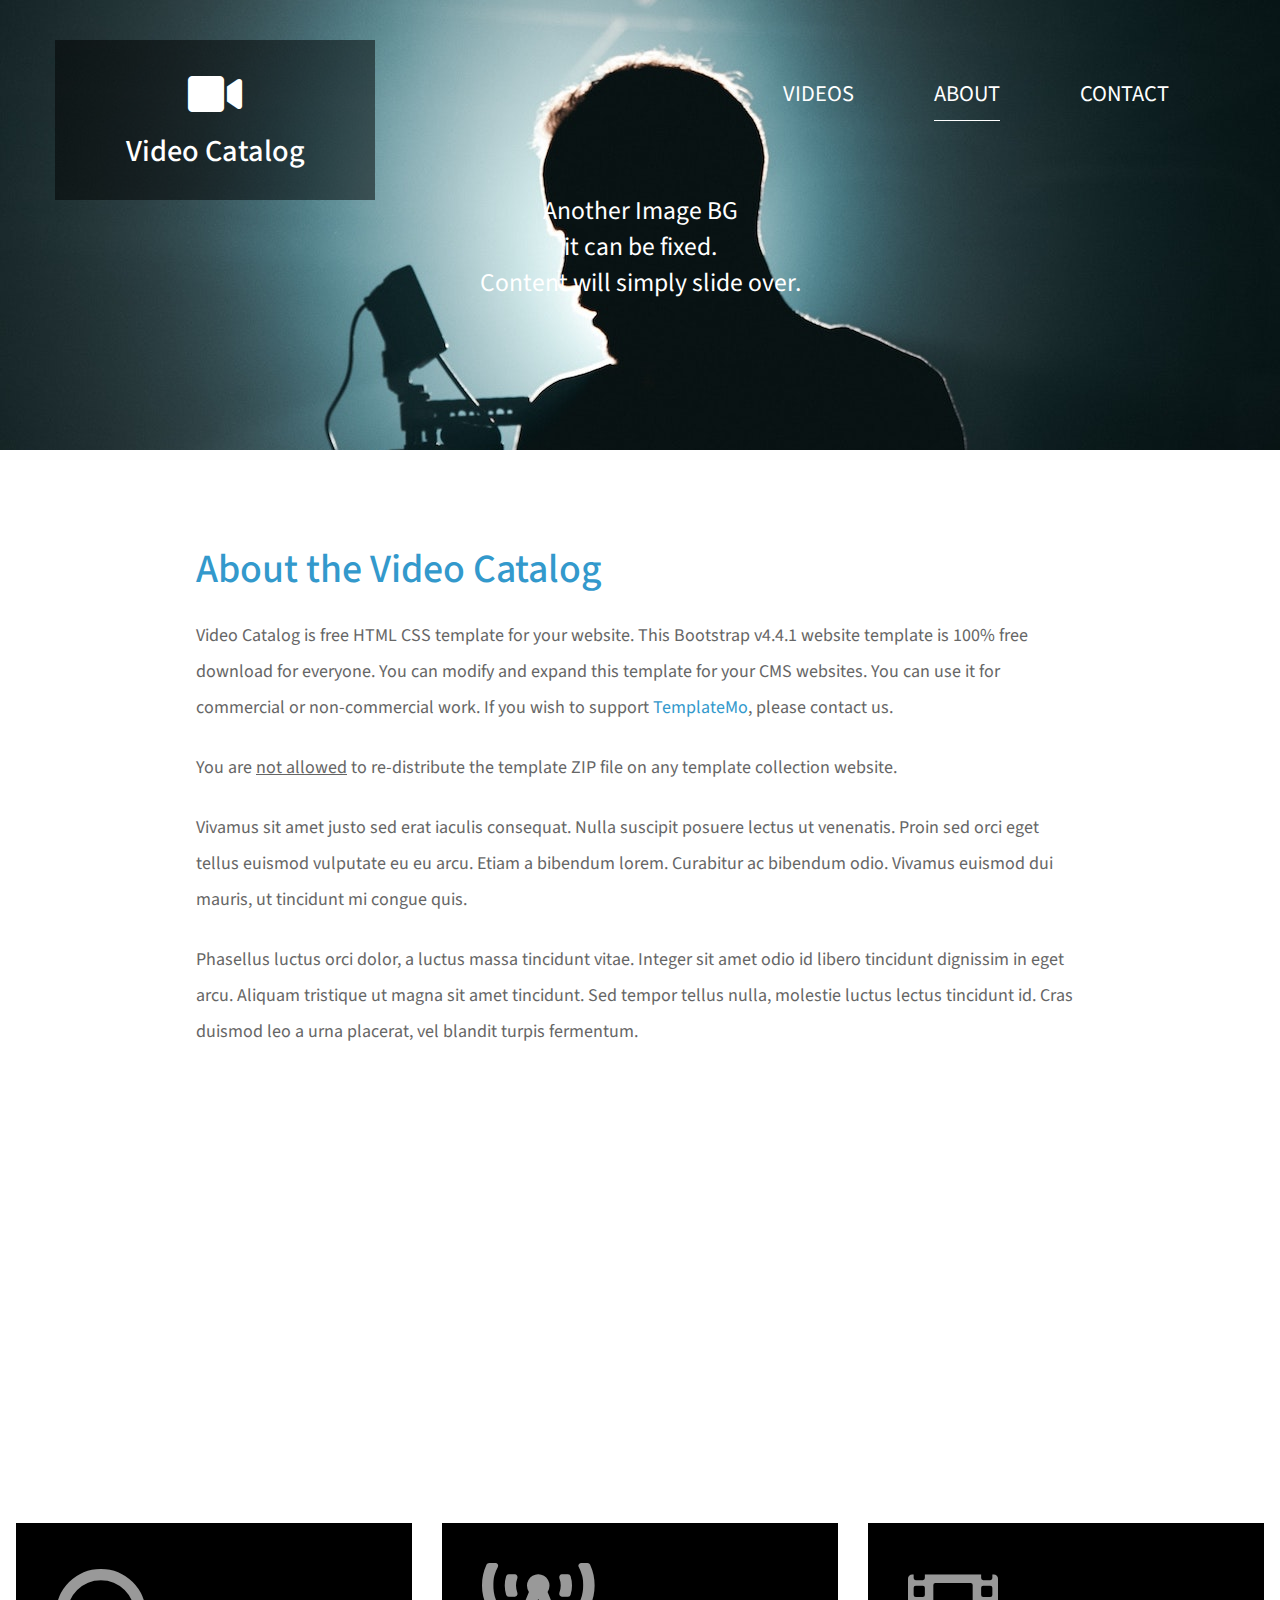
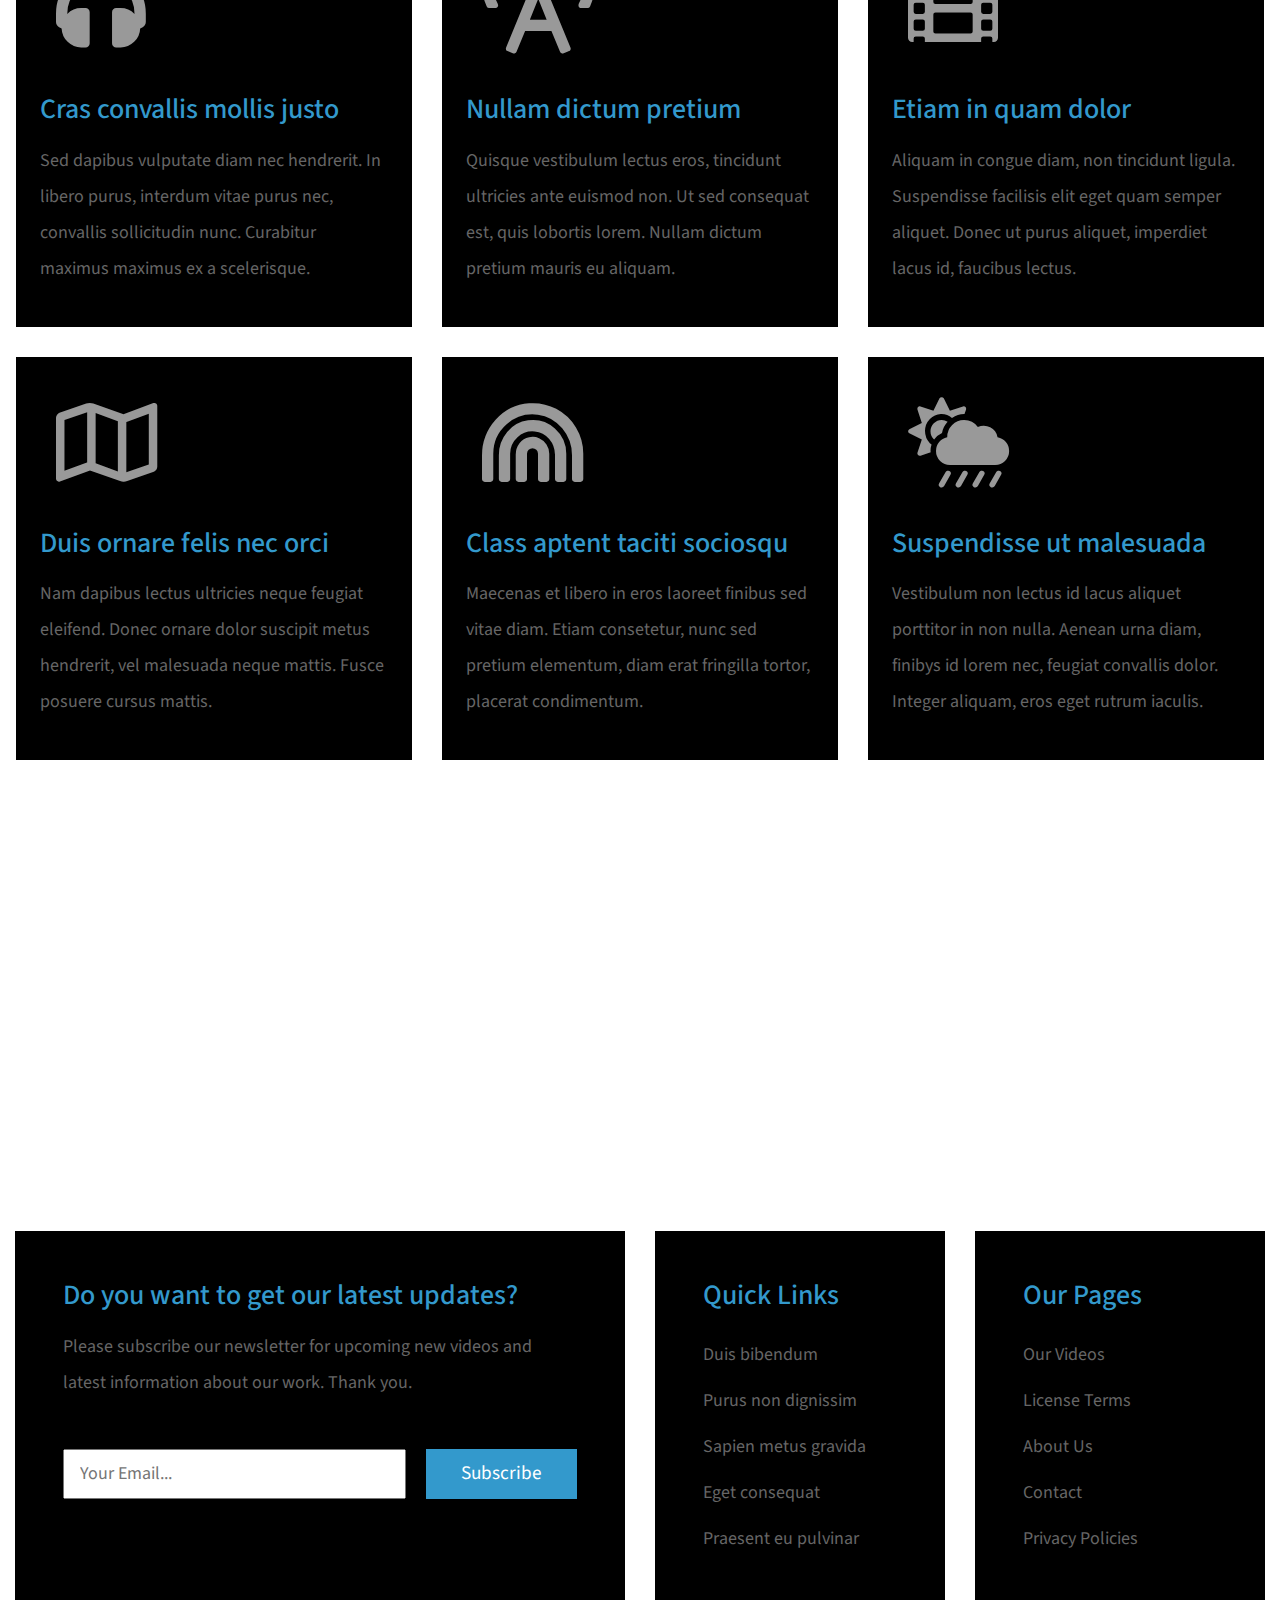
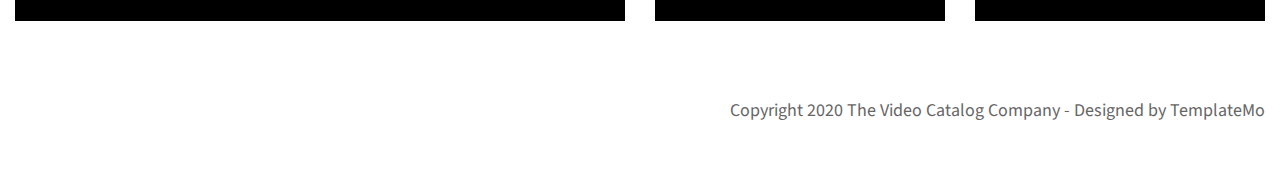
<file: works/about.html>
<!DOCTYPE html>
<html lang="en">
<head>
	<meta charset="UTF-8">
    <meta name="viewport" content="width=device-width, initial-scale=1.0">
    <title>Video Catalog</title>
    <link rel="stylesheet" href="fontawesome/css/all.min.css"> <!-- https://fontawesome.com/ -->
    <link href="https://fonts.googleapis.com/css2?family=Source+Sans+Pro&display=swap" rel="stylesheet">
    <!-- https://fonts.google.com/ -->
    <link rel="stylesheet" href="css/bootstrap.min.css">
    <link rel="stylesheet" href="css/templatemo-video-catalog.css">
<!--

TemplateMo 552 Video Catalog

https://templatemo.com/tm-552-video-catalog

-->
</head>
<body>
	<div class="tm-page-wrap mx-auto">
		<div class="position-relative">
			<div class="potition-absolute tm-site-header">
				<div class="container-fluid position-relative">
					<div class="row">						
                        <div class="col-7 col-md-4">
                            <a href="index.html" class="tm-bg-black text-center tm-logo-container">
                                <i class="fas fa-video tm-site-logo mb-3"></i>
                                <h1 class="tm-site-name">Video Catalog</h1>
                            </a>
                        </div>
                        <div class="col-5 col-md-8 ml-auto mr-0">
                            <div class="tm-site-nav">
                                <nav class="navbar navbar-expand-lg mr-0 ml-auto" id="tm-main-nav">
                                    <button class="navbar-toggler tm-bg-black py-2 px-3 mr-0 ml-auto collapsed" type="button"
                                        data-toggle="collapse" data-target="#navbar-nav" aria-controls="navbar-nav"
                                        aria-expanded="false" aria-label="Toggle navigation">
                                        <span>
                                            <i class="fas fa-bars tm-menu-closed-icon"></i>
                                            <i class="fas fa-times tm-menu-opened-icon"></i>
                                        </span>
                                    </button>
                                    <div class="collapse navbar-collapse tm-nav" id="navbar-nav">
                                        <ul class="navbar-nav text-uppercase">
                                            <li class="nav-item">
                                                <a class="nav-link tm-nav-link" href="index.html">Videos</a>
                                            </li>
                                            <li class="nav-item active">
                                                <a class="nav-link tm-nav-link" href="about.html">About <span class="sr-only">(current)</span></a>
                                            </li>
                                            <li class="nav-item">
                                                <a class="nav-link tm-nav-link" href="contact.html">Contact</a>
                                            </li>
                                        </ul>
                                    </div>
                                </nav>
                            </div>
                        </div>
					</div>
				</div>
			</div>
			<div class="tm-welcome-container tm-fixed-header tm-fixed-header-2">
				<div class="text-center">
					<p class="pt-5 px-3 tm-welcome-text tm-welcome-text-2 mb-1 mt-lg-0 mt-5 text-white mx-auto">Another Image BG<br>it can be fixed.<br>Content will simply slide over.</p>                	
				</div>                
            </div>

            <div id="tm-fixed-header-bg"></div> <!-- Header image -->
		</div>

		<!-- Page content -->
		<main>
			<div class="container-fluid px-0">
				<div class="mx-auto tm-content-container">					
					<div class="row mt-3 mb-5 pb-3">
						<div class="col-12">
							<div class="mx-auto tm-about-text-container px-3">
								<h2 class="tm-page-title mb-4 tm-text-primary">About the Video Catalog</h2>
								<p class="mb-4">Video Catalog is free HTML CSS template for your website. This Bootstrap v4.4.1 website template is 100% free download for everyone. You can modify and expand this template for your CMS websites. You can use it for commercial or non-commercial work. If you wish to support <a href="https://templatemo.com" class="tm-text-primary">TemplateMo</a>, please contact us.</p>
								<p class="mb-4">You are <u>not allowed</u> to re-distribute the template ZIP file on any template collection website.</p>
								<p class="mb-4">Vivamus sit amet justo sed erat iaculis consequat. Nulla suscipit posuere lectus ut venenatis. Proin sed orci eget tellus euismod vulputate eu eu arcu. Etiam a bibendum lorem. Curabitur ac bibendum odio. Vivamus euismod dui mauris, ut tincidunt mi congue quis.</p>
								<p class="mb-0">Phasellus luctus orci dolor, a luctus massa tincidunt vitae. Integer sit amet odio id libero tincidunt dignissim in eget arcu. Aliquam tristique ut magna sit amet tincidunt. Sed tempor tellus nulla, molestie luctus lectus tincidunt id. Cras duismod leo a urna placerat, vel blandit turpis fermentum.</p>	
							</div>							
						</div>						
					</div>					
				</div>

				<div class="parallax-window" data-parallax="scroll" data-image-src="img/about-2.jpg"></div>

				<div class="mx-auto tm-content-container mt-4 px-3">
					<div class="row tm-catalog-item-list mb-4">
		                <div class="col-lg-4 col-md-6 col-sm-12 tm-catalog-item">
		                    <div class="tm-bg-gray p-4">
		                        <i class="fas fa-headphones fa-5x p-3 mb-4 tm-about-icon"></i>
		                        <h3 class="tm-text-primary mb-3">Cras convallis mollis justo</h3>
		                        <p>Sed dapibus vulputate diam nec hendrerit. In libero purus, interdum vitae purus nec, convallis sollicitudin nunc. Curabitur maximus maximus ex a scelerisque.</p>
		                    </div>		                    
		                </div>
		                <div class="col-lg-4 col-md-6 col-sm-12 tm-catalog-item">
		                    <div class="tm-bg-gray p-4">
		                        <i class="fas fa-broadcast-tower fa-5x p-3 mb-4 tm-about-icon"></i>
		                        <h3 class="tm-text-primary mb-3">Nullam dictum pretium</h3>
		                        <p>Quisque vestibulum lectus eros, tincidunt ultricies ante euismod non. Ut sed consequat est, quis lobortis lorem. Nullam dictum pretium mauris eu aliquam.</p>
		                    </div>	
		                </div>
		                <div class="col-lg-4 col-md-6 col-sm-12 tm-catalog-item">
		                    <div class="tm-bg-gray p-4">
		                        <i class="fas fa-film fa-5x p-3 mb-4 tm-about-icon"></i>
		                        <h3 class="tm-text-primary mb-3">Etiam in quam dolor</h3>
		                        <p>Aliquam in congue diam, non tincidunt ligula. Suspendisse facilisis elit eget quam semper aliquet. Donec ut purus aliquet, imperdiet lacus id, faucibus lectus.</p>
		                    </div>	
		                </div>
		                <div class="col-lg-4 col-md-6 col-sm-12 tm-catalog-item">
		                    <div class="tm-bg-gray p-4">
		                        <i class="far fa-map fa-5x p-3 mb-4 tm-about-icon"></i>
		                        <h3 class="tm-text-primary mb-3">Duis ornare felis nec orci</h3>
		                        <p>Nam dapibus lectus ultricies neque feugiat eleifend. Donec ornare dolor suscipit metus hendrerit, vel malesuada neque mattis. Fusce posuere cursus mattis.</p>
		                    </div>	
		                </div>
		                <div class="col-lg-4 col-md-6 col-sm-12 tm-catalog-item">
		                    <div class="tm-bg-gray p-4">
		                        <i class="fas fa-rainbow fa-5x p-3 mb-4 tm-about-icon"></i>
		                        <h3 class="tm-text-primary mb-3">Class aptent taciti sociosqu</h3>
		                        <p>Maecenas et libero in eros laoreet finibus sed vitae diam. Etiam consetetur, nunc sed pretium elementum, diam erat fringilla tortor, placerat condimentum.</p>
		                    </div>	
		                </div>
		                <div class="col-lg-4 col-md-6 col-sm-12 tm-catalog-item">
		                    <div class="tm-bg-gray p-4">
		                        <i class="fas fa-cloud-sun-rain fa-5x p-3 mb-4 tm-about-icon"></i>
		                        <h3 class="tm-text-primary mb-3">Suspendisse ut malesuada</h3>
		                        <p>Vestibulum non lectus id lacus aliquet porttitor in non nulla. Aenean urna diam, finibys id lorem nec, feugiat convallis dolor. Integer aliquam, eros eget rutrum iaculis.</p>
		                    </div>	
		                </div>
		            </div>
				</div>

				<div class="parallax-window" data-parallax="scroll" data-image-src="img/about-3.jpg"></div>
			</div>
		</main>

		<div class="container-fluid tm-content-container mx-auto pt-5">
			<!-- Subscribe form and footer links -->
            <div class="row mt-5 pt-3">
                <div class="col-xl-6 col-lg-12 mb-4">
                    <div class="tm-bg-gray p-5 h-100">
                        <h3 class="tm-text-primary mb-3">Do you want to get our latest updates?</h3>
                        <p class="mb-5">Please subscribe our newsletter for upcoming new videos and latest information about our
                            work. Thank you.</p>
                        <form action="" method="GET" class="tm-subscribe-form">
                            <input type="text" name="email" placeholder="Your Email..." required>
                            <button type="submit" class="btn rounded-0 btn-primary tm-btn-small">Subscribe</button>
                        </form>
                    </div>
                </div>
                <div class="col-xl-3 col-lg-6 col-md-6 col-sm-6 col-12 mb-4">
                    <div class="p-5 tm-bg-gray">
                        <h3 class="tm-text-primary mb-4">Quick Links</h3>
                        <ul class="list-unstyled tm-footer-links">
                            <li><a href="#">Duis bibendum</a></li>
                            <li><a href="#">Purus non dignissim</a></li>
                            <li><a href="#">Sapien metus gravida</a></li>
                            <li><a href="#">Eget consequat</a></li>
                            <li><a href="#">Praesent eu pulvinar</a></li>
                        </ul>    
                    </div>                        
                </div>
                <div class="col-xl-3 col-lg-6 col-md-6 col-sm-6 col-12 mb-4">
                    <div class="p-5 tm-bg-gray h-100">
                        <h3 class="tm-text-primary mb-4">Our Pages</h3>
                        <ul class="list-unstyled tm-footer-links">
                            <li><a href="#">Our Videos</a></li>
                            <li><a href="#">License Terms</a></li>
                            <li><a href="#">About Us</a></li>
                            <li><a href="#">Contact</a></li>
                            <li><a href="#">Privacy Policies</a></li>
                        </ul>
                    </div>                        
                </div>
            </div> <!-- row -->

            <footer class="row pt-5">
                <div class="col-12">
                    <p class="text-right">Copyright 2020 The Video Catalog Company 
                        
                        - Designed by <a href="https://templatemo.com" rel="nofollow" target="_parent">TemplateMo</a></p>
                </div>
            </footer>
		</div>		
	</div>

	<script src="js/jquery-3.4.1.min.js"></script>
    <script src="js/bootstrap.min.js"></script>
    <script src="js/parallax.min.js"></script>
</body>
</html>
</file>
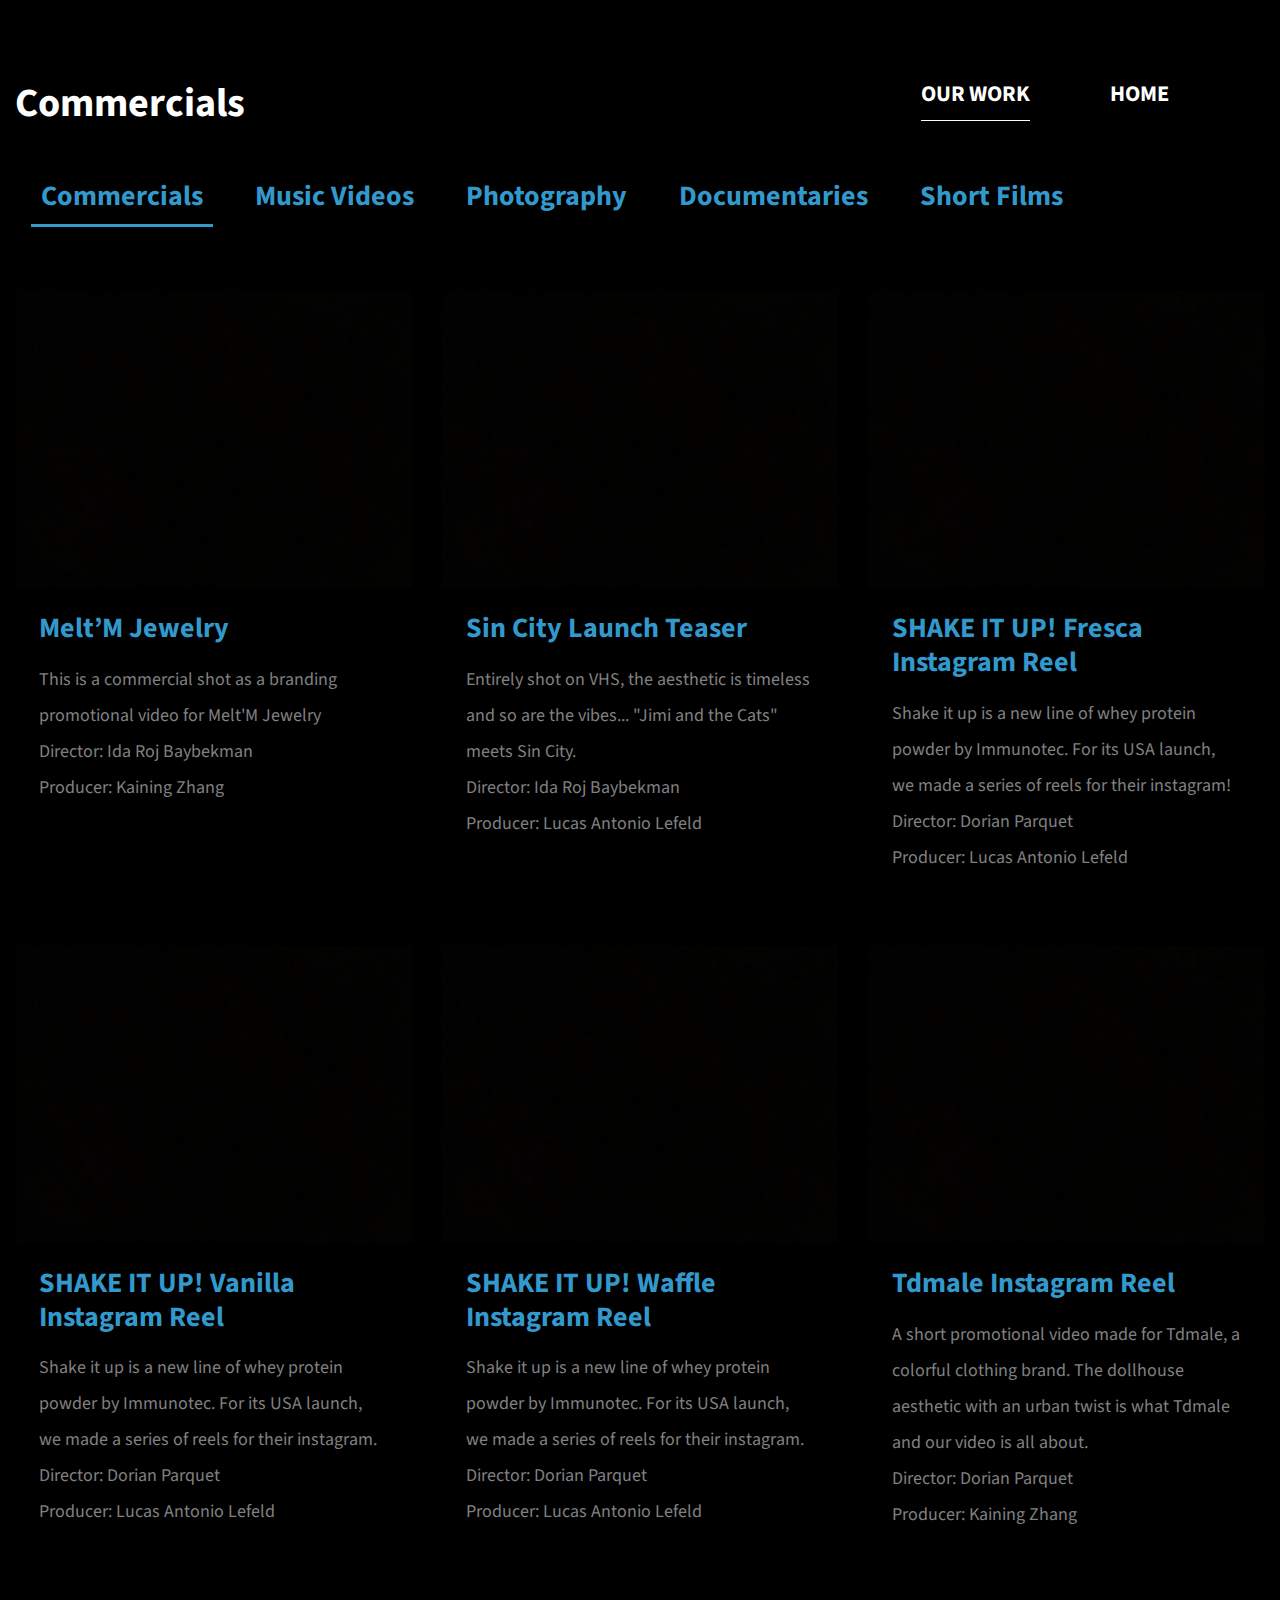
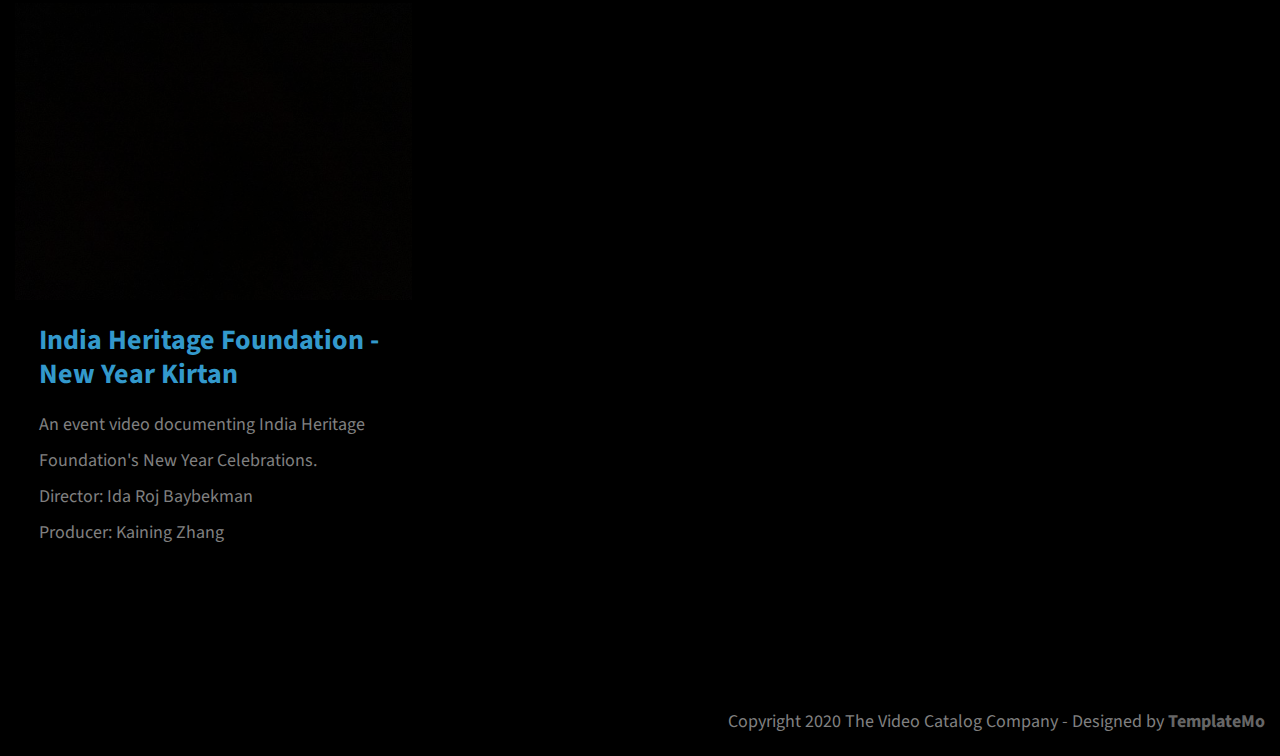
<file: works/commercial.html>
<!DOCTYPE html>
<html lang="en">

<head>
    <meta charset="UTF-8">
    <meta name="viewport" content="width=device-width, initial-scale=1.0">
    <title>Commercial</title>
    <link rel="stylesheet" href="fontawesome/css/all.min.css"> <!-- https://fontawesome.com/ -->
    <link href="https://fonts.googleapis.com/css2?family=Source+Sans+Pro&display=swap" rel="stylesheet">
    <!-- https://fonts.google.com/ -->
    <link rel="stylesheet" href="css/bootstrap.min.css">
    <link rel="stylesheet" href="css/templatemo-video-catalog.css">
<!--

TemplateMo 552 Video Catalog

https://templatemo.com/tm-552-video-catalog

-->
<style>
body{
background-color: black; 
}
h2{
color: white;
font-weight: bolder;
}
p{
color: gray;
}
a,h3{
font-weight: bold;
}

</style> 
</head>

<body>
    <div class="tm-page-wrap mx-auto">
        <div class="position-relative">
            <div class="position-absolute tm-site-header">
                <div class="container-fluid position-relative">
                    <div class="row">
                        
                        <div class="col-5 col-md-8 ml-auto mr-0">
                            <div class="tm-site-nav">
                                <nav class="navbar navbar-expand-lg mr-0 ml-auto" id="tm-main-nav">
                                    <button class="navbar-toggler tm-bg-black py-2 px-3 mr-0 ml-auto collapsed" type="button"
                                        data-toggle="collapse" data-target="#navbar-nav" aria-controls="navbar-nav"
                                        aria-expanded="false" aria-label="Toggle navigation">
                                        <span>
                                            <i class="fas fa-bars tm-menu-closed-icon"></i>
                                            <i class="fas fa-times tm-menu-opened-icon"></i>
                                        </span>
                                    </button>
                                    <div class="collapse navbar-collapse tm-nav" id="navbar-nav">
                                        <ul class="navbar-nav text-uppercase">
                                            <li class="nav-item active">
                                                <a class="nav-link tm-nav-link" href="#">Our Work <span class="sr-only">(current)</span></a>
                                            </li>
                                            <li class="nav-item">
                                                <a class="nav-link tm-nav-link" href="../index.html">Home</a>
                                            </li>
                                        </ul>
                                    </div>
                                </nav>
                            </div>
                        </div>
                    </div>
                </div>
            </div>
           

            
            
            <i id="tm-video-control-button" class="fas fa-pause"></i>
        </div>

        <div class="container-fluid">
            <div id="content" class="mx-auto tm-content-container">
                <main>
                    <div class="row">
                        <div class="col-12">
                            <h2 class="tm-page-title mb-4">Commercials</h2>
                            <div class="tm-categories-container mb-5">
                                <ul class="nav tm-category-list">
                                   
                                    <li class="nav-item tm-category-item"><a href="commercial.html" class="nav-link tm-category-link active">Commercials</a></li>
                                    <li class="nav-item tm-category-item"><a href="mv.html" class="nav-link tm-category-link">Music Videos</a></li>
                                    <li class="nav-item tm-category-item"><a href="photo.html" class="nav-link tm-category-link">Photography</a></li>
                                    <li class="nav-item tm-category-item"><a href="documentary.html" class="nav-link tm-category-link">Documentaries</a></li>
                                    <li class="nav-item tm-category-item"><a href="shorts.html" class="nav-link tm-category-link">Short Films</a></li>
                                </ul>
                            </div>        
                        </div>
                    </div>
                    
                    <div class="row tm-catalog-item-list">
                        <div class="col-lg-4 col-md-6 col-sm-12 tm-catalog-item">
                            <div class="position-relative tm-thumbnail-container">
                                <img src="img/background.jpg" alt="Image" class="img-fluid tm-catalog-item-img">    
                                <iframe title="vimeo-player" class="position-absolute tm-img-overlay" src="https://player.vimeo.com/video/847804394?h=1a16949703" width="640" height="360" frameborder="0" allowfullscreen>
                                <i class="fas fa-play tm-overlay-icon"></i>
                                </iframe>
                            </div>    
                            <div class="p-4 tm-bg-gray tm-catalog-item-description">
                                <h3 class="tm-text-primary mb-3 tm-catalog-item-title">Melt’M Jewelry</h3>
                                <p class="tm-catalog-item-text">This is a commercial shot as a branding promotional video for Melt'M Jewelry <br> Director: Ida Roj Baybekman
								<br> Producer: Kaining Zhang</p>
                            </div>
                        </div>
                        <div class="col-lg-4 col-md-6 col-sm-12 tm-catalog-item">
                            <div class="position-relative tm-thumbnail-container">
                                <img src="img/background.jpg" alt="Image" class="img-fluid tm-catalog-item-img">    
                                <iframe title="vimeo-player" class="position-absolute tm-img-overlay" src="https://player.vimeo.com/video/847805094?h=7b4718d926" width="640" height="360" frameborder="0"    allowfullscreen>
                                <i class="fas fa-play tm-overlay-icon"></i>
                                </iframe>
                            </div>    
                            <div class="p-4 tm-bg-gray tm-catalog-item-description">
                                <h3 class="tm-text-primary mb-3 tm-catalog-item-title">Sin City Launch Teaser</h3>
                                <p class="tm-catalog-item-text">Entirely shot on VHS, the aesthetic is timeless and so are the vibes... "Jimi and the Cats" meets Sin City.
								<br>Director: Ida Roj Baybekman
								<br>Producer: Lucas Antonio Lefeld</p>
                            </div>
                        </div>
                        <div class="col-lg-4 col-md-6 col-sm-12 tm-catalog-item">
                             <div class="position-relative tm-thumbnail-container">
                                <img src="img/background.jpg" alt="Image" class="img-fluid tm-catalog-item-img">    
                                <iframe title="vimeo-player" class="position-absolute tm-img-overlay" src="https://player.vimeo.com/video/847805876?h=99edbae3c4" width="640" height="360" frameborder="0"    allowfullscreen>
                                <i class="fas fa-play tm-overlay-icon"></i>
                                </iframe>
                            </div>                          
                            <div class="p-4 tm-bg-gray tm-catalog-item-description">
                                <h3 class="tm-text-primary mb-3 tm-catalog-item-title">SHAKE IT UP! Fresca Instagram Reel</h3>
                                <p class="tm-catalog-item-text">Shake it up is a new line of whey protein powder by Immunotec. For its USA launch, we made a series of reels for their instagram!
								<br>Director: Dorian Parquet
								<br>Producer: Lucas Antonio Lefeld</p>
                            </div>
                        </div>
                        <div class="col-lg-4 col-md-6 col-sm-12 tm-catalog-item">
                             <div class="position-relative tm-thumbnail-container">
                                <img src="img/background.jpg" alt="Image" class="img-fluid tm-catalog-item-img">    
                                <iframe title="vimeo-player" class="position-absolute tm-img-overlay" src="https://player.vimeo.com/video/847807575?h=99caa9a32a" width="640" height="360" frameborder="0"    allowfullscreen>
                                <i class="fas fa-play tm-overlay-icon"></i>
                                </iframe>
                            </div>    
                            <div class="p-4 tm-bg-gray tm-catalog-item-description">
                                <h3 class="tm-text-primary mb-3 tm-catalog-item-title">SHAKE IT UP! Vanilla Instagram Reel</h3>
                                <p class="tm-catalog-item-text">Shake it up is a new line of whey protein powder by Immunotec. For its USA launch, we made a series of reels for their instagram.
								<br>Director: Dorian Parquet
								<br>Producer: Lucas Antonio Lefeld</p>
                            </div>
                        </div>
                        <div class="col-lg-4 col-md-6 col-sm-12 tm-catalog-item">
                            <div class="position-relative tm-thumbnail-container">
                                <img src="img/background.jpg" alt="Image" class="img-fluid tm-catalog-item-img">    
                                <iframe title="vimeo-player" class="position-absolute tm-img-overlay" src="https://player.vimeo.com/video/847809712?h=981446c18d" width="640" height="360" frameborder="0"    allowfullscreen>
                                <i class="fas fa-play tm-overlay-icon"></i>
                                </iframe>
                            </div> 
                            <div class="p-4 tm-bg-gray tm-catalog-item-description">
                                <h3 class="tm-text-primary mb-3 tm-catalog-item-title">SHAKE IT UP! Waffle Instagram Reel</h3>
                                <p class="tm-catalog-item-text">Shake it up is a new line of whey protein powder by Immunotec. For its USA launch, we made a series of reels for their instagram.
								<br>Director: Dorian Parquet
								<br>Producer: Lucas Antonio Lefeld</p>
                            </div>
                        </div>
                        <div class="col-lg-4 col-md-6 col-sm-12 tm-catalog-item">
                             <div class="position-relative tm-thumbnail-container">
                                <img src="img/background.jpg" alt="Image" class="img-fluid tm-catalog-item-img">    
                                <iframe title="vimeo-player" class="position-absolute tm-img-overlay" src="https://player.vimeo.com/video/847810068?h=05096a2517" width="640" height="360" frameborder="0"    allowfullscreen>
                                <i class="fas fa-play tm-overlay-icon"></i>
                                </iframe>
                            </div>                         
                            <div class="p-4 tm-bg-gray tm-catalog-item-description">
                                <h3 class="tm-text-primary mb-3 tm-catalog-item-title">Tdmale Instagram Reel</h3>
                                <p class="tm-catalog-item-text">A short promotional video made for Tdmale, a colorful clothing brand. The dollhouse aesthetic with an urban twist is what Tdmale and our video is all about.
								<br>Director: Dorian Parquet
								<br>Producer: Kaining Zhang</p>
                            </div>
                        </div>
                        <div class="col-lg-4 col-md-6 col-sm-12 tm-catalog-item">
                             <div class="position-relative tm-thumbnail-container">
                                <img src="img/background.jpg" alt="Image" class="img-fluid tm-catalog-item-img">    
                                <iframe title="vimeo-player" class="position-absolute tm-img-overlay" src="https://player.vimeo.com/video/847810534?h=eecabe4967" width="640" height="360" frameborder="0"    allowfullscreen>
                                <i class="fas fa-play tm-overlay-icon"></i>
                                </iframe>
                            </div> 
                            <div class="p-4 tm-bg-gray tm-catalog-item-description">
                                <h3 class="tm-text-primary mb-3 tm-catalog-item-title">India Heritage Foundation - New Year Kirtan</h3>
                                <p class="tm-catalog-item-text">An event video documenting India Heritage Foundation's New Year Celebrations.
								<br>Director: Ida Roj Baybekman
								<br>Producer: Kaining Zhang</p>
                            </div>
                        </div>
            			
                    </div>

                    <!-- Catalog Paging Buttons -->
                <!--
                    <div>
                        <ul class="nav tm-paging-links">
                            <li class="nav-item active"><a href="#" class="nav-link tm-paging-link">1</a></li>
                            <li class="nav-item"><a href="#" class="nav-link tm-paging-link">2</a></li>
                            <li class="nav-item"><a href="#" class="nav-link tm-paging-link">3</a></li>
                            <li class="nav-item"><a href="#" class="nav-link tm-paging-link">4</a></li>
                            <li class="nav-item"><a href="#" class="nav-link tm-paging-link">></a></li>
                        </ul>
                    </div>
                </main>
				-->
                <!-- Subscribe form and footer links -->
               
                </div> <!-- row -->

                <footer class="row pt-5">
                    <div class="col-12">
                        <p class="text-right">Copyright 2020 The Video Catalog Company 
                        
                        - Designed by <a href="https://templatemo.com" rel="nofollow" target="_parent">TemplateMo</a></p>
                    </div>
                </footer>
            </div> <!-- tm-content-container -->
        </div>

    </div> <!-- .tm-page-wrap -->

    <script src="js/jquery-3.4.1.min.js"></script>
    <script src="js/bootstrap.min.js"></script>
    <script>
        function setVideoSize() {
            const vidWidth = 1920;
            const vidHeight = 1080;
            let windowWidth = window.innerWidth;
            let newVidWidth = windowWidth;
            let newVidHeight = windowWidth * vidHeight / vidWidth;
            let marginLeft = 0;
            let marginTop = 0;

            if (newVidHeight < 500) {
                newVidHeight = 500;
                newVidWidth = newVidHeight * vidWidth / vidHeight;
            }

            if(newVidWidth > windowWidth) {
                marginLeft = -((newVidWidth - windowWidth) / 2);
            }

            if(newVidHeight > 720) {
                marginTop = -((newVidHeight - $('#tm-video-container').height()) / 2);
            }

            const tmVideo = $('#tm-video');

            tmVideo.css('width', newVidWidth);
            tmVideo.css('height', newVidHeight);
            tmVideo.css('margin-left', marginLeft);
            tmVideo.css('margin-top', marginTop);
        }

        $(document).ready(function () {
            /************** Video background *********/

            setVideoSize();

            // Set video background size based on window size
            let timeout;
            window.onresize = function () {
                clearTimeout(timeout);
                timeout = setTimeout(setVideoSize, 100);
            };

            // Play/Pause button for video background      
            const btn = $("#tm-video-control-button");

            btn.on("click", function (e) {
                const video = document.getElementById("tm-video");
                $(this).removeClass();

                if (video.paused) {
                    video.play();
                    $(this).addClass("fas fa-pause");
                } else {
                    video.pause();
                    $(this).addClass("fas fa-play");
                }
            });
        })
    </script>
</body>

</html>
</file>
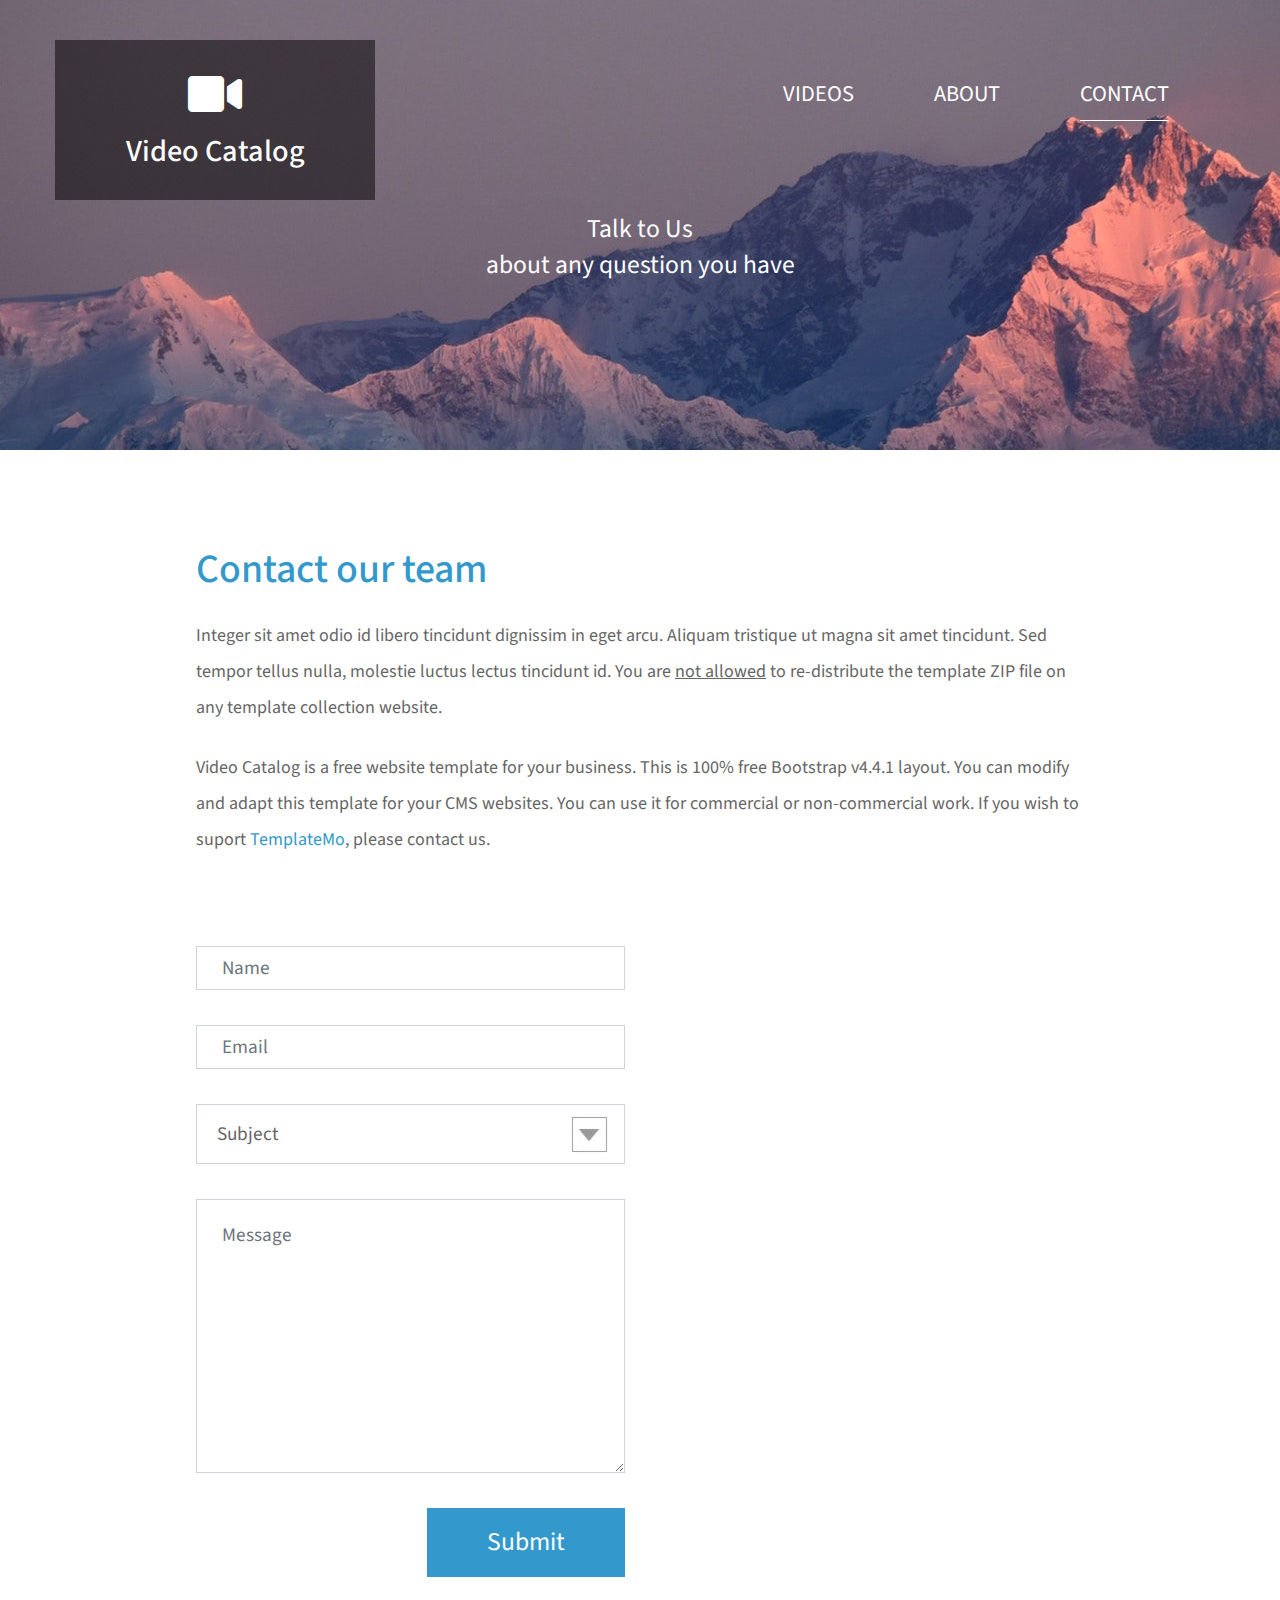
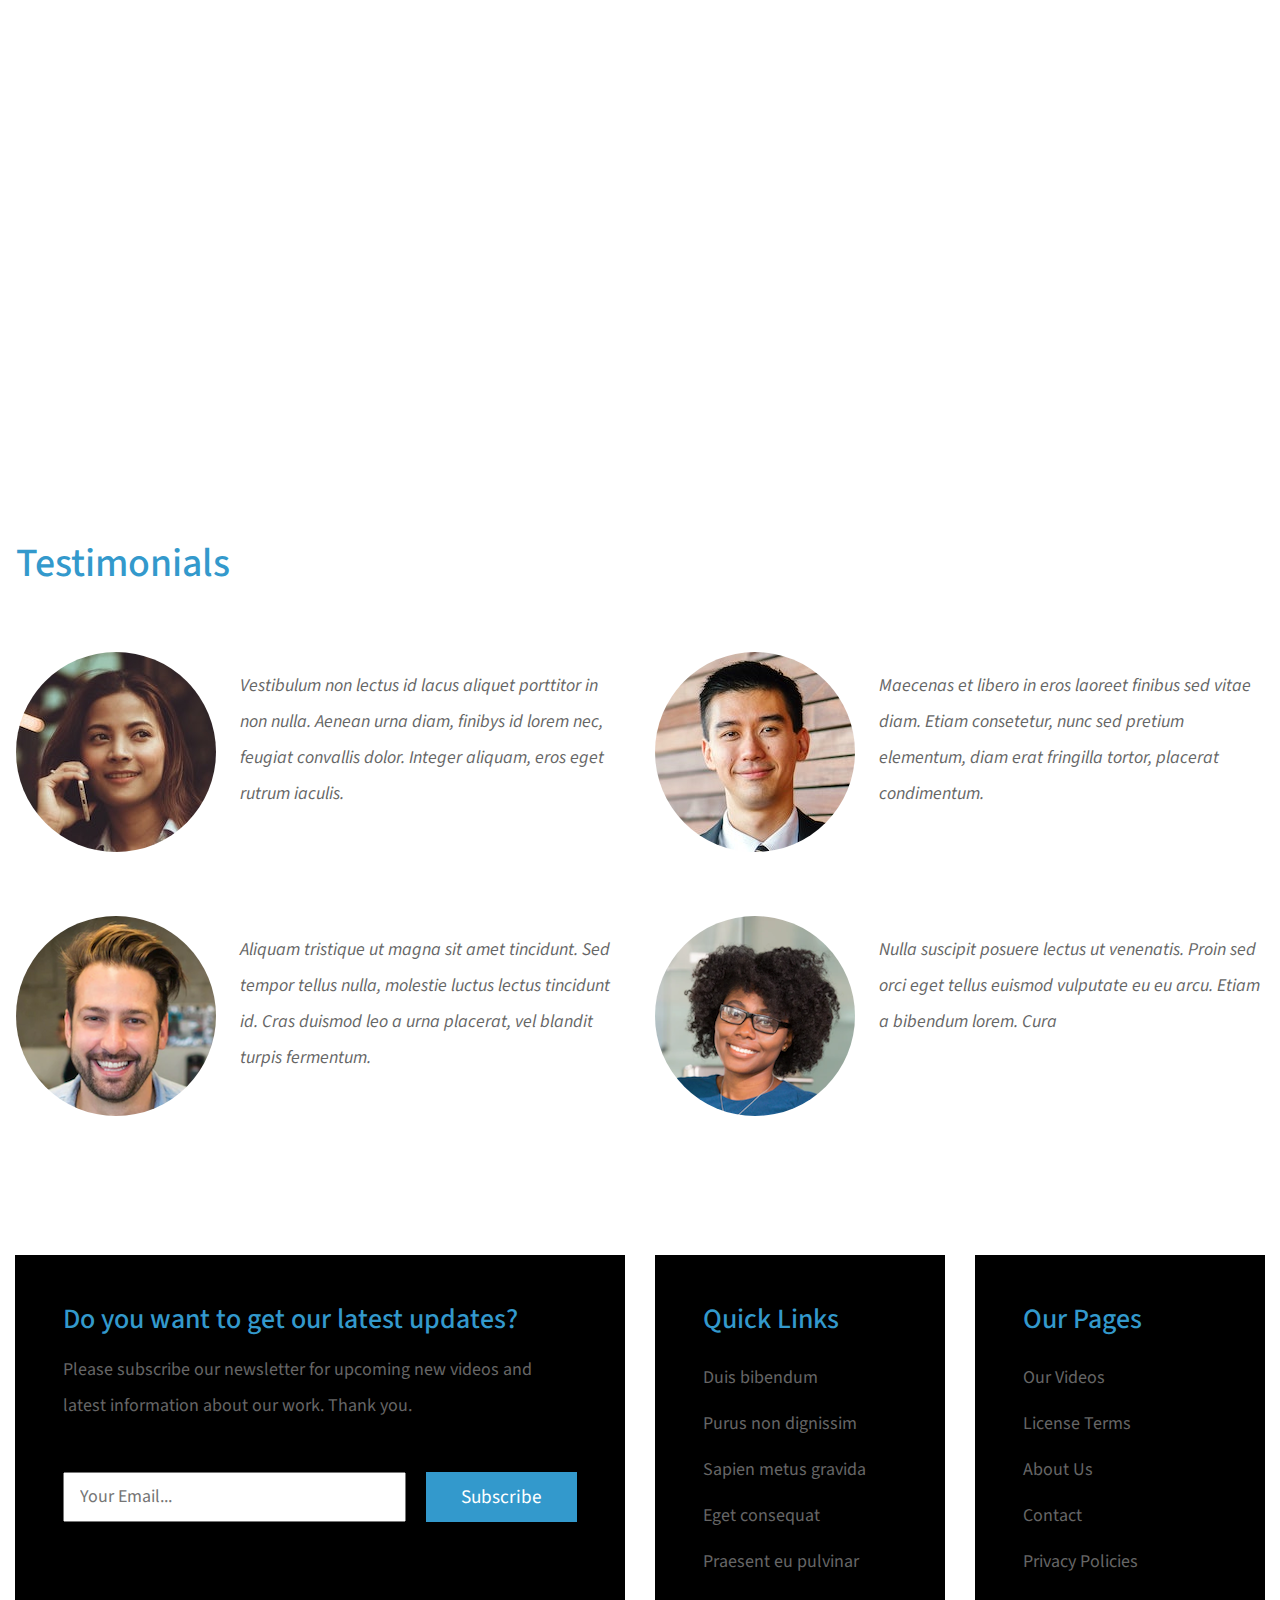
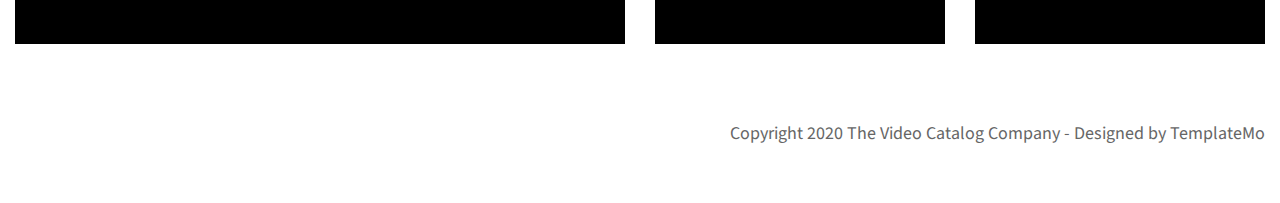
<file: works/contact.html>
<!DOCTYPE html>
<html lang="en">
<head>
	<meta charset="UTF-8">
    <meta name="viewport" content="width=device-width, initial-scale=1.0">
    <title>Video Catalog</title>
    <link rel="stylesheet" href="fontawesome/css/all.min.css"> <!-- https://fontawesome.com/ -->
    <link href="https://fonts.googleapis.com/css2?family=Source+Sans+Pro&display=swap" rel="stylesheet">
    <!-- https://fonts.google.com/ -->
    <link rel="stylesheet" href="css/bootstrap.min.css">
    <link rel="stylesheet" href="css/templatemo-video-catalog.css">
</head>
<!--

TemplateMo 552 Video Catalog

https://templatemo.com/tm-552-video-catalog

-->
<body>
	<div class="tm-page-wrap mx-auto">
		<div class="position-relative">
			<div class="potition-absolute tm-site-header">
				<div class="container-fluid position-relative">
					<div class="row">						
                        <div class="col-7 col-md-4">
                            <a href="index.html" class="tm-bg-black text-center tm-logo-container">
                                <i class="fas fa-video tm-site-logo mb-3"></i>
                                <h1 class="tm-site-name">Video Catalog</h1>
                            </a>
                        </div>
                        <div class="col-5 col-md-8 ml-auto mr-0">
                            <div class="tm-site-nav">
                                <nav class="navbar navbar-expand-lg mr-0 ml-auto" id="tm-main-nav">
                                    <button class="navbar-toggler tm-bg-black py-2 px-3 mr-0 ml-auto collapsed" type="button"
                                        data-toggle="collapse" data-target="#navbar-nav" aria-controls="navbar-nav"
                                        aria-expanded="false" aria-label="Toggle navigation">
                                        <span>
                                            <i class="fas fa-bars tm-menu-closed-icon"></i>
                                            <i class="fas fa-times tm-menu-opened-icon"></i>
                                        </span>
                                    </button>
                                    <div class="collapse navbar-collapse tm-nav" id="navbar-nav">
                                        <ul class="navbar-nav text-uppercase">
                                            <li class="nav-item">
                                                <a class="nav-link tm-nav-link" href="index.html">Videos</a>
                                            </li>
                                            <li class="nav-item">
                                                <a class="nav-link tm-nav-link" href="about.html">About</a>
                                            </li>
                                            <li class="nav-item active">
                                                <a class="nav-link tm-nav-link" href="contact.html">Contact <span class="sr-only">(current)</span></a>
                                            </li>
                                        </ul>
                                    </div>
                                </nav>
                            </div>
                        </div>
					</div>
				</div>
			</div>
			<div class="tm-welcome-container tm-fixed-header tm-fixed-header-3">
				<div class="text-center">
					<p class="pt-5 px-3 tm-welcome-text tm-welcome-text-2 mb-1 mt-lg-0 mt-5 text-white mx-auto">
                        Talk to Us<br>about any question you have
                    </p>                	
				</div>                
            </div>

            <div id="tm-fixed-header-bg"></div> <!-- Header image -->
		</div>

		<!-- Page content -->
		<main>
			<div class="container-fluid px-0">
				<div class="mx-auto tm-content-container">					
					<div class="row mt-3 mb-5 pb-3">
						<div class="col-12">
							<div class="mx-auto tm-about-text-container px-3">
								<h2 class="tm-page-title mb-4 tm-text-primary">Contact our team</h2>
                                <p class="mb-4">
                                    Integer sit amet odio id libero tincidunt dignissim in eget arcu. Aliquam tristique ut magna sit amet tincidunt. Sed tempor tellus nulla, molestie luctus lectus tincidunt id. You are <u>not allowed</u> to re-distribute the template ZIP file on any template collection website.
                                </p>
                                <p class="mb-4">Video Catalog is a free website template for your business. This is 100% free Bootstrap v4.4.1 layout. You can modify and adapt this template for your CMS websites. You can use it for commercial or non-commercial work. If you wish to suport <a rel="nofollow" target="_parent" href="https://templatemo.com" class="tm-text-primary">TemplateMo</a>, please contact us.</p>
							</div>							
						</div>						
					</div>
                    <div class="mx-auto pb-3 tm-about-text-container px-3">
                        <div class="row">
                            <div class="col-lg-6 mb-5">
                                <form id="contact-form" action="" method="POST" class="tm-contact-form">
                                  <div class="form-group">
                                    <input type="text" name="name" class="form-control rounded-0" placeholder="Name" required="" />
                                  </div>
                                  <div class="form-group">
                                    <input type="email" name="email" class="form-control rounded-0" placeholder="Email" required="" />
                                  </div>
                                  <div class="form-group">
                                    <select class="form-control" id="contact-select" name="inquiry">
                                      <option value="-">Subject</option>
                                      <option value="sales">Sales &amp; Marketing</option>
                                      <option value="creative">Creative Design</option>
                                      <option value="uiux">UI / UX</option>
                                    </select>
                                  </div>
                                  <div class="form-group">
                                    <textarea rows="8" name="message" class="form-control rounded-0" placeholder="Message"
                                              required=""></textarea>
                                  </div>

                                  <div class="form-group mb-0">
                                    <button type="submit" class="btn btn-primary rounded-0 d-block ml-auto mr-0 tm-btn-animate tm-btn-submit tm-icon-submit"><span>Submit</span></button>
                                  </div>
                                </form>    
                            </div>
                            <div class="col-lg-6">
                                <div class="mapouter mb-60">
                                    <div class="gmap_canvas">
                                        <iframe width="100%" height="520" id="gmap_canvas"
                                            src="https://maps.google.com/maps?q=Av.+L%C3%BAcio+Costa,+Rio+de+Janeiro+-+RJ,+Brazil&t=&z=13&ie=UTF8&iwloc=&output=embed"
                                            frameborder="0" scrolling="no" marginheight="0" marginwidth="0"></iframe>
                                    </div>
                                </div>
                            </div>
                        </div>  
                    </div>                                      			
				</div>

				<div class="parallax-window parallax-window-2" data-parallax="scroll" data-image-src="img/contact-2.jpg"></div>

				<div class="mx-auto tm-content-container mt-4 px-3 mb-3">
                    <div class="row">
                        <div class="col-12">
                            <h2 class="tm-page-title mb-5 tm-text-primary">Testimonials</h2>    
                        </div>                        
                    </div>
					<div class="row">
		                <div class="col-lg-6 mb-5 pt-3">
		                    <div class="media tm-testimonial">
                                <img class="mr-4 rounded-circle img-fluid" src="img/testimonial-1.jpg" alt="Generic placeholder image">
                                <p class="media-body pt-3 tm-testimonial-text">
                                    Vestibulum non lectus id lacus aliquet porttitor in non nulla. Aenean urna diam, finibys id lorem nec, feugiat convallis dolor. Integer aliquam, eros eget rutrum iaculis.    
                                </p>                              
                            </div>              
		                </div>
		                <div class="col-lg-6 mb-5 pt-3">
                              <div class="media tm-testimonial">
                              <img class="mr-4 rounded-circle img-fluid" src="img/testimonial-2.jpg" alt="Generic placeholder image">
                              <p class="media-body pt-3 tm-testimonial-text">
                                Maecenas et libero in eros laoreet finibus sed vitae diam. Etiam consetetur, nunc sed pretium elementum, diam erat fringilla tortor, placerat condimentum.
                              </p>
                            </div>                                    
                        </div>
                        <div class="col-lg-6 mb-5 pt-3">
                            <div class="media tm-testimonial">
                              <img class="mr-4 rounded-circle img-fluid" src="img/testimonial-3.png" alt="Generic placeholder image">
                              <p class="media-body pt-3 tm-testimonial-text">
                                Aliquam tristique ut magna sit amet tincidunt. Sed tempor tellus nulla, molestie luctus lectus tincidunt id. Cras duismod leo a urna placerat, vel blandit turpis fermentum.
                              </p>
                            </div>                  
                        </div>
                        <div class="col-lg-6 mb-5 pt-3">
                            <div class="media tm-testimonial">
                              <img class="mr-4 rounded-circle img-fluid" src="img/testimonial-4.png" alt="Generic placeholder image">
                              <p class="media-body pt-3 tm-testimonial-text">
                                Nulla suscipit posuere lectus ut venenatis. Proin sed orci eget tellus euismod vulputate eu eu arcu. Etiam a bibendum lorem. Cura
                              </p>
                            </div>                  
                        </div>
		            </div>
				</div>
			</div>
		</main>

		<div class="container-fluid tm-content-container mx-auto pt-4">
			<!-- Subscribe form and footer links -->
            <div class="row pt-3">
                <div class="col-xl-6 col-lg-12 mb-4">
                    <div class="tm-bg-gray p-5 h-100">
                        <h3 class="tm-text-primary mb-3">Do you want to get our latest updates?</h3>
                        <p class="mb-5">Please subscribe our newsletter for upcoming new videos and latest information about our
                            work. Thank you.</p>
                        <form action="" method="GET" class="tm-subscribe-form">
                            <input type="text" name="email" placeholder="Your Email..." required>
                            <button type="submit" class="btn rounded-0 btn-primary tm-btn-small">Subscribe</button>
                        </form>
                    </div>
                </div>
                <div class="col-xl-3 col-lg-6 col-md-6 col-sm-6 col-12 mb-4">
                    <div class="p-5 tm-bg-gray">
                        <h3 class="tm-text-primary mb-4">Quick Links</h3>
                        <ul class="list-unstyled tm-footer-links">
                            <li><a href="#">Duis bibendum</a></li>
                            <li><a href="#">Purus non dignissim</a></li>
                            <li><a href="#">Sapien metus gravida</a></li>
                            <li><a href="#">Eget consequat</a></li>
                            <li><a href="#">Praesent eu pulvinar</a></li>
                        </ul>    
                    </div>                        
                </div>
                <div class="col-xl-3 col-lg-6 col-md-6 col-sm-6 col-12 mb-4">
                    <div class="p-5 tm-bg-gray h-100">
                        <h3 class="tm-text-primary mb-4">Our Pages</h3>
                        <ul class="list-unstyled tm-footer-links">
                            <li><a href="#">Our Videos</a></li>
                            <li><a href="#">License Terms</a></li>
                            <li><a href="#">About Us</a></li>
                            <li><a href="#">Contact</a></li>
                            <li><a href="#">Privacy Policies</a></li>
                        </ul>
                    </div>                        
                </div>
            </div> <!-- row -->

            <footer class="row pt-5">
                <div class="col-12">
                    <p class="text-right">Copyright 2020 The Video Catalog Company 
                        
                        - Designed by <a href="https://templatemo.com" rel="nofollow" target="_parent">TemplateMo</a></p>
                </div>
            </footer>
		</div>		
	</div>

	<script src="js/jquery-3.4.1.min.js"></script>
    <script src="js/bootstrap.min.js"></script>
    <script src="js/parallax.min.js"></script>    
</body>
</html>
</file>
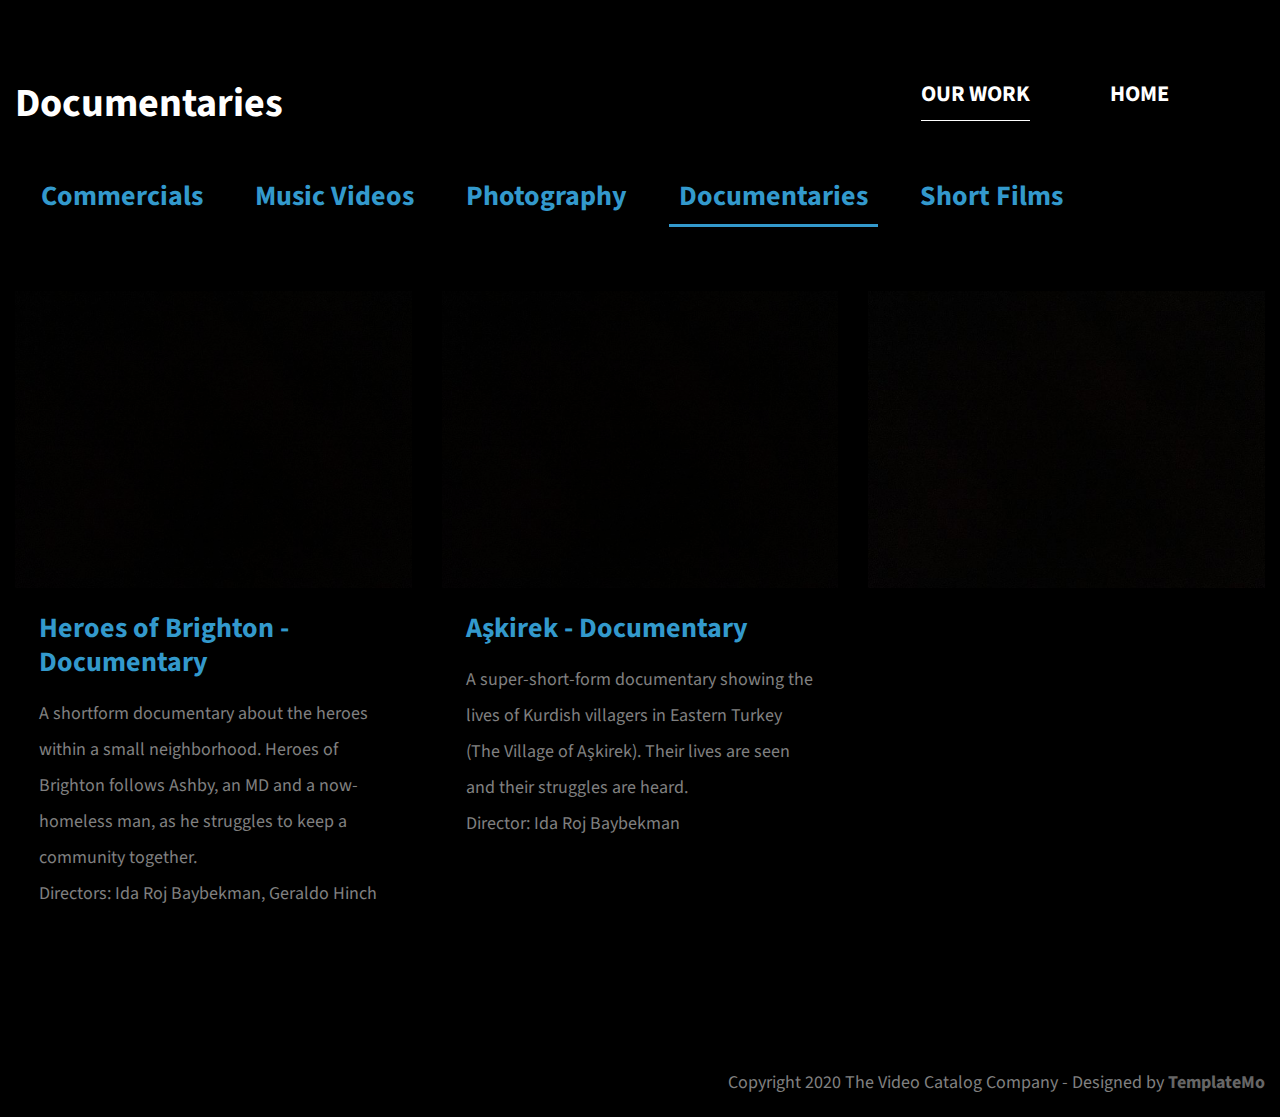
<file: works/documentary.html>
<!DOCTYPE html>
<html lang="en">

<head>
    <meta charset="UTF-8">
    <meta name="viewport" content="width=device-width, initial-scale=1.0">
    <title>Documentary</title>
    <link rel="stylesheet" href="fontawesome/css/all.min.css"> <!-- https://fontawesome.com/ -->
    <link href="https://fonts.googleapis.com/css2?family=Source+Sans+Pro&display=swap" rel="stylesheet">
    <!-- https://fonts.google.com/ -->
    <link rel="stylesheet" href="css/bootstrap.min.css">
    <link rel="stylesheet" href="css/templatemo-video-catalog.css">
<!--

TemplateMo 552 Video Catalog

https://templatemo.com/tm-552-video-catalog

-->
<style>
body{
background-color: black; 
}
h2{
color: white;
font-weight: bolder;
}
p{
color: gray;
}
a,h3{
font-weight: bold;
}
</style> 
</head>

<body>
    <div class="tm-page-wrap mx-auto">
        <div class="position-relative">
            <div class="position-absolute tm-site-header">
                <div class="container-fluid position-relative">
                    <div class="row">
                        
                        <div class="col-5 col-md-8 ml-auto mr-0">
                            <div class="tm-site-nav">
                                <nav class="navbar navbar-expand-lg mr-0 ml-auto" id="tm-main-nav">
                                    <button class="navbar-toggler tm-bg-black py-2 px-3 mr-0 ml-auto collapsed" type="button"
                                        data-toggle="collapse" data-target="#navbar-nav" aria-controls="navbar-nav"
                                        aria-expanded="false" aria-label="Toggle navigation">
                                        <span>
                                            <i class="fas fa-bars tm-menu-closed-icon"></i>
                                            <i class="fas fa-times tm-menu-opened-icon"></i>
                                        </span>
                                    </button>
                                    <div class="collapse navbar-collapse tm-nav" id="navbar-nav">
                                        <ul class="navbar-nav text-uppercase">
                                            <li class="nav-item active">
                                                <a class="nav-link tm-nav-link" href="#">Our Work <span class="sr-only">(current)</span></a>
                                            </li>
                                            <li class="nav-item">
                                                <a class="nav-link tm-nav-link" href="../index.html">Home</a>
                                            </li>
                                        </ul>
                                    </div>
                                </nav>
                            </div>
                        </div>
                    </div>
                </div>
            </div>
           

            
            
            <i id="tm-video-control-button" class="fas fa-pause"></i>
        </div>

        <div class="container-fluid">
            <div id="content" class="mx-auto tm-content-container">
                <main>
                    <div class="row">
                        <div class="col-12">
                            <h2 class="tm-page-title mb-4">Documentaries</h2>
                            <div class="tm-categories-container mb-5">
                                <ul class="nav tm-category-list">
                                   
                                    <li class="nav-item tm-category-item"><a href="commercial.html" class="nav-link tm-category-link">Commercials</a></li>
                                    <li class="nav-item tm-category-item"><a href="mv.html" class="nav-link tm-category-link">Music Videos</a></li>
                                    <li class="nav-item tm-category-item"><a href="photo.html" class="nav-link tm-category-link">Photography</a></li>
                                    <li class="nav-item tm-category-item"><a href="documentary.html" class="nav-link tm-category-link active">Documentaries</a></li>
                                    <li class="nav-item tm-category-item"><a href="shorts.html" class="nav-link tm-category-link">Short Films</a></li>
                                </ul>
                            </div>        
                        </div>
                    </div>
                    
                    <div class="row tm-catalog-item-list">
                        <div class="col-lg-4 col-md-6 col-sm-12 tm-catalog-item">
                            <div class="position-relative tm-thumbnail-container">
                                <img src="img/background.jpg" alt="Image" class="img-fluid tm-catalog-item-img">    
                                 <iframe title="vimeo-player" class="position-absolute tm-img-overlay" src="https://player.vimeo.com/video/742829395?h=d0f31a7bc0" width="640" height="360" frameborder="0" allowfullscreen>
                                <i class="fas fa-play tm-overlay-icon"></i>
                                </iframe>
                            </div>    
                            <div class="p-4 tm-bg-gray tm-catalog-item-description">
                                <h3 class="tm-text-primary mb-3 tm-catalog-item-title">Heroes of Brighton - Documentary</h3>
                                <p class="tm-catalog-item-text">A shortform documentary about the heroes within a small neighborhood. Heroes of Brighton follows Ashby, an MD and a now-homeless man, as he struggles to keep a community together.
								<br> Directors: Ida Roj Baybekman, Geraldo Hinch</p>
                            </div>
                        </div>
                        <div class="col-lg-4 col-md-6 col-sm-12 tm-catalog-item">
                            <div class="position-relative tm-thumbnail-container">
                                <img src="img/background.jpg" alt="Image" class="img-fluid tm-catalog-item-img">    
                                <iframe title="vimeo-player" class="position-absolute tm-img-overlay" src="https://player.vimeo.com/video/302280442?h=fae3bb6856" width="640" height="360" frameborder="0"    allowfullscreen>
                                <i class="fas fa-play tm-overlay-icon"></i>
                                </iframe>
                            </div>    
                            <div class="p-4 tm-bg-gray tm-catalog-item-description">
                                <h3 class="tm-text-primary mb-3 tm-catalog-item-title">Aşkirek - Documentary</h3>
                                <p class="tm-catalog-item-text">A super-short-form documentary showing the lives of Kurdish villagers in Eastern Turkey (The Village of Aşkirek). Their lives are seen and their struggles are heard.
								<br>Director: Ida Roj Baybekman</p>
                            </div>
                        </div>
                        <div class="col-lg-4 col-md-6 col-sm-12 tm-catalog-item">
                            <div class="position-relative tm-thumbnail-container">
                                <img src="img/background.jpg" alt="Image" class="img-fluid tm-catalog-item-img">    
                            </div>    
                            <div class="p-4 tm-bg-gray tm-catalog-item-description">
                            </div>
                        </div>
                        
                        
            			
                    </div>

                    <!-- Catalog Paging Buttons -->
                <!--
                    <div>
                        <ul class="nav tm-paging-links">
                            <li class="nav-item active"><a href="#" class="nav-link tm-paging-link">1</a></li>
                            <li class="nav-item"><a href="#" class="nav-link tm-paging-link">2</a></li>
                            <li class="nav-item"><a href="#" class="nav-link tm-paging-link">3</a></li>
                            <li class="nav-item"><a href="#" class="nav-link tm-paging-link">4</a></li>
                            <li class="nav-item"><a href="#" class="nav-link tm-paging-link">></a></li>
                        </ul>
                    </div>
                </main>
				-->
                <!-- Subscribe form and footer links -->
               
                </div> <!-- row -->

                <footer class="row pt-5">
                    <div class="col-12">
                        <p class="text-right">Copyright 2020 The Video Catalog Company 
                        
                        - Designed by <a href="https://templatemo.com" rel="nofollow" target="_parent">TemplateMo</a></p>
                    </div>
                </footer>
            </div> <!-- tm-content-container -->
        </div>

    </div> <!-- .tm-page-wrap -->

    <script src="js/jquery-3.4.1.min.js"></script>
    <script src="js/bootstrap.min.js"></script>
    <script>
        function setVideoSize() {
            const vidWidth = 1920;
            const vidHeight = 1080;
            let windowWidth = window.innerWidth;
            let newVidWidth = windowWidth;
            let newVidHeight = windowWidth * vidHeight / vidWidth;
            let marginLeft = 0;
            let marginTop = 0;

            if (newVidHeight < 500) {
                newVidHeight = 500;
                newVidWidth = newVidHeight * vidWidth / vidHeight;
            }

            if(newVidWidth > windowWidth) {
                marginLeft = -((newVidWidth - windowWidth) / 2);
            }

            if(newVidHeight > 720) {
                marginTop = -((newVidHeight - $('#tm-video-container').height()) / 2);
            }

            const tmVideo = $('#tm-video');

            tmVideo.css('width', newVidWidth);
            tmVideo.css('height', newVidHeight);
            tmVideo.css('margin-left', marginLeft);
            tmVideo.css('margin-top', marginTop);
        }

        $(document).ready(function () {
            /************** Video background *********/

            setVideoSize();

            // Set video background size based on window size
            let timeout;
            window.onresize = function () {
                clearTimeout(timeout);
                timeout = setTimeout(setVideoSize, 100);
            };

            // Play/Pause button for video background      
            const btn = $("#tm-video-control-button");

            btn.on("click", function (e) {
                const video = document.getElementById("tm-video");
                $(this).removeClass();

                if (video.paused) {
                    video.play();
                    $(this).addClass("fas fa-pause");
                } else {
                    video.pause();
                    $(this).addClass("fas fa-play");
                }
            });
        })
    </script>
</body>

</html>
</file>
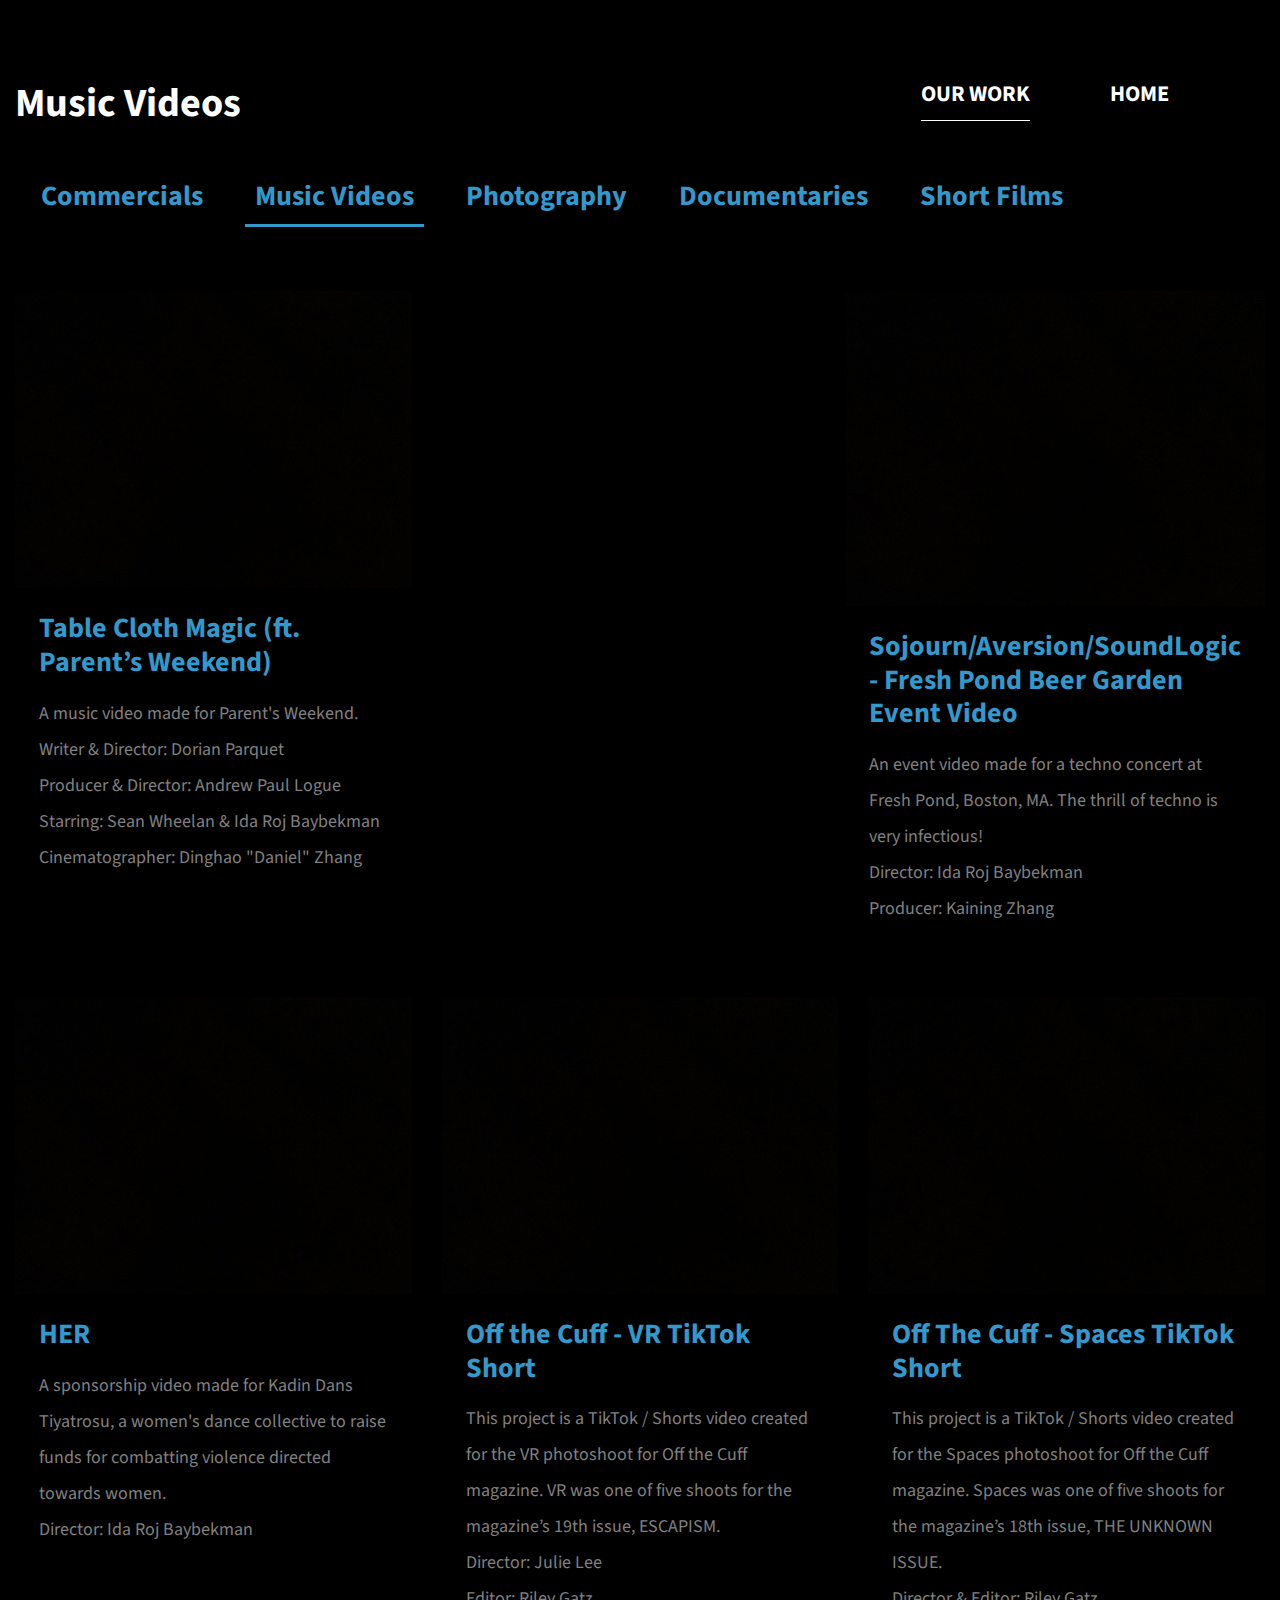
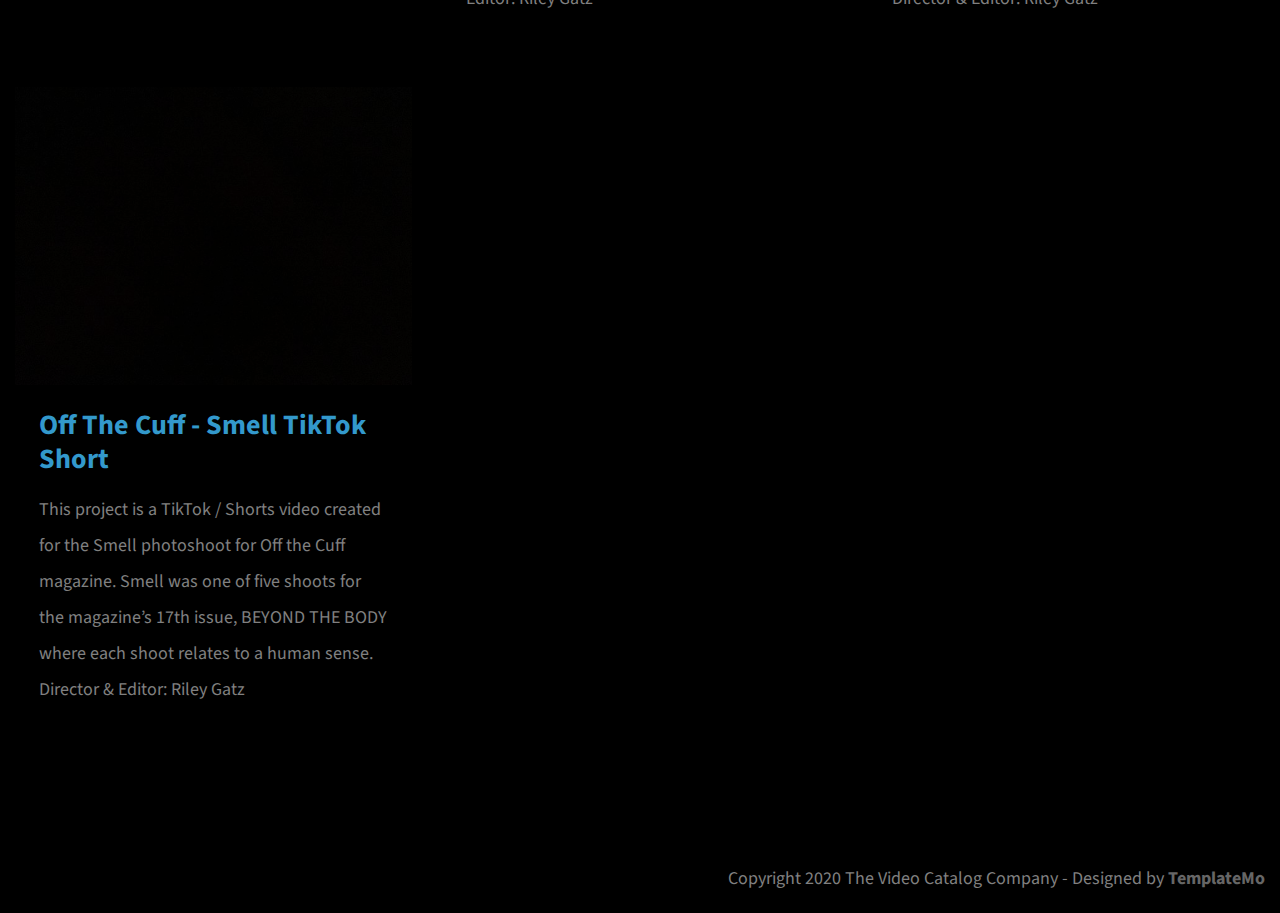
<file: works/mv.html>
<!DOCTYPE html>
<html lang="en">

<head>
    <meta charset="UTF-8">
    <meta name="viewport" content="width=device-width, initial-scale=1.0">
    <title>Music Video</title>
    <link rel="stylesheet" href="fontawesome/css/all.min.css"> <!-- https://fontawesome.com/ -->
    <link href="https://fonts.googleapis.com/css2?family=Source+Sans+Pro&display=swap" rel="stylesheet">
    <!-- https://fonts.google.com/ -->
    <link rel="stylesheet" href="css/bootstrap.min.css">
    <link rel="stylesheet" href="css/templatemo-video-catalog.css">
<!--

TemplateMo 552 Video Catalog

https://templatemo.com/tm-552-video-catalog

-->
<style>
body{
background-color: black; 
}
h2{
color: white;
font-weight: bolder;
}
p{
color: gray;
}
a,h3{
font-weight: bold;
}
</style> 
</head>

<body>
    <div class="tm-page-wrap mx-auto">
        <div class="position-relative">
            <div class="position-absolute tm-site-header">
                <div class="container-fluid position-relative">
                    <div class="row">
                        
                        <div class="col-5 col-md-8 ml-auto mr-0">
                            <div class="tm-site-nav">
                                <nav class="navbar navbar-expand-lg mr-0 ml-auto" id="tm-main-nav">
                                    <button class="navbar-toggler tm-bg-black py-2 px-3 mr-0 ml-auto collapsed" type="button"
                                        data-toggle="collapse" data-target="#navbar-nav" aria-controls="navbar-nav"
                                        aria-expanded="false" aria-label="Toggle navigation">
                                        <span>
                                            <i class="fas fa-bars tm-menu-closed-icon"></i>
                                            <i class="fas fa-times tm-menu-opened-icon"></i>
                                        </span>
                                    </button>
                                    <div class="collapse navbar-collapse tm-nav" id="navbar-nav">
                                       <ul class="navbar-nav text-uppercase">
                                            <li class="nav-item active">
                                                <a class="nav-link tm-nav-link" href="#">Our Work <span class="sr-only">(current)</span></a>
                                            </li>
                                            <li class="nav-item">
                                                <a class="nav-link tm-nav-link" href="../index.html">Home</a>
                                            </li>
                                        </ul>
                                    </div>
                                </nav>
                            </div>
                        </div>
                    </div>
                </div>
            </div>
           

            
            
            <i id="tm-video-control-button" class="fas fa-pause"></i>
        </div>

        <div class="container-fluid">
            <div id="content" class="mx-auto tm-content-container">
                <main>
                    <div class="row">
                        <div class="col-12">
                            <h2 class="tm-page-title mb-4">Music Videos</h2>
                            <div class="tm-categories-container mb-5">
                                <ul class="nav tm-category-list">
                                   
                                    <li class="nav-item tm-category-item"><a href="commercial.html" class="nav-link tm-category-link">Commercials</a></li>
                                    <li class="nav-item tm-category-item"><a href="mv.html" class="nav-link tm-category-link active">Music Videos</a></li>
                                    <li class="nav-item tm-category-item"><a href="photo.html" class="nav-link tm-category-link">Photography</a></li>
                                    <li class="nav-item tm-category-item"><a href="documentary.html" class="nav-link tm-category-link">Documentaries</a></li>
                                    <li class="nav-item tm-category-item"><a href="shorts.html" class="nav-link tm-category-link">Short Films</a></li>
                                </ul>
                            </div>        
                        </div>
                    </div>
                    
                    <div class="row tm-catalog-item-list">
                        <div class="col-lg-4 col-md-6 col-sm-12 tm-catalog-item">
                            <div class="position-relative tm-thumbnail-container">
                                <img src="img/background.jpg" alt="Image" class="img-fluid tm-catalog-item-img">    
                                <iframe title="vimeo-player" class="position-absolute tm-img-overlay" src="https://player.vimeo.com/video/847811800?h=792b322f7e" width="640" height="360" frameborder="0" allowfullscreen>
                                <i class="fas fa-play tm-overlay-icon"></i>
                                </iframe>
                            </div>    
                            <div class="p-4 tm-bg-gray tm-catalog-item-description">
                                <h3 class="tm-text-primary mb-3 tm-catalog-item-title">Table Cloth Magic (ft. Parent’s Weekend)</h3>
                                <p class="tm-catalog-item-text">A music video made for Parent's Weekend.
								<br> Writer & Director: Dorian Parquet
								<br> Producer & Director: Andrew Paul Logue
								<br> Starring: Sean Wheelan & Ida Roj Baybekman
								<br> Cinematographer: Dinghao "Daniel" Zhang</p>
                            </div>
                        </div>
                        <div class="col-lg-4 col-md-6 col-sm-12 tm-catalog-item">
                            <div class="position-relative tm-thumbnail-container">
                                <img src="img/background.jpg" alt="Image" class="img-fluid tm-catalog-item-img">    
                                <iframe title="vimeo-player" class="position-absolute tm-img-overlay" src="https://player.vimeo.com/video/847813388?h=d1b6773543" width="640" height="360" frameborder="0"    allowfullscreen>
                                <i class="fas fa-play tm-overlay-icon"></i>
                                </iframe>
                            </div>    
                            <div class="p-4 tm-bg-gray tm-catalog-item-description">
                                <h3 class="tm-text-primary mb-3 tm-catalog-item-title">Sojourn/Aversion/SoundLogic - Fresh Pond Beer Garden Event Video</h3>
                                <p class="tm-catalog-item-text">An event video made for a techno concert at Fresh Pond, Boston, MA. The thrill of techno is very infectious!
								<br> Director: Ida Roj Baybekman
								<br> Producer: Kaining Zhang</span></p>
                            </div>
                        </div>
                        <div class="col-lg-4 col-md-6 col-sm-12 tm-catalog-item">
                             <div class="position-relative tm-thumbnail-container">
                                <img src="img/background.jpg" alt="Image" class="img-fluid tm-catalog-item-img">    
                                <iframe title="vimeo-player" class="position-absolute tm-img-overlay" src="https://player.vimeo.com/video/326852651?h=351591c304" width="640" height="360" frameborder="0"    allowfullscreen>
                                <i class="fas fa-play tm-overlay-icon"></i>
                                </iframe>
                            </div>                          
                            <div class="p-4 tm-bg-gray tm-catalog-item-description">
                                <h3 class="tm-text-primary mb-3 tm-catalog-item-title">HER</h3>
                                <p class="tm-catalog-item-text">A sponsorship video made for Kadin Dans Tiyatrosu, a women's dance collective to raise funds for combatting violence directed towards women. 
                                <br> Director: Ida Roj Baybekman</p>
                            </div>
                        </div>
                        <div class="col-lg-4 col-md-6 col-sm-12 tm-catalog-item">
                             <div class="position-relative tm-thumbnail-container">
                                <img src="img/background.jpg" alt="Image" class="img-fluid tm-catalog-item-img">    
                                <iframe title="vimeo-player" class="position-absolute tm-img-overlay" src="https://player.vimeo.com/video/847814645?h=689e295c23" width="640" height="360" frameborder="0"    allowfullscreen>
                                <i class="fas fa-play tm-overlay-icon"></i>
                                </iframe>
                            </div>    
                            <div class="p-4 tm-bg-gray tm-catalog-item-description">
                                <h3 class="tm-text-primary mb-3 tm-catalog-item-title">Off the Cuff - VR TikTok Short</h3>
                                <p class="tm-catalog-item-text">This project is a TikTok / Shorts video created for the VR photoshoot for Off the Cuff magazine. VR was one of five shoots for the magazine’s 19th issue, ESCAPISM.
								<br> Director: Julie Lee
								<br> Editor: Riley Gatz</p>
                            </div>
                        </div>
                        <div class="col-lg-4 col-md-6 col-sm-12 tm-catalog-item">
                            <div class="position-relative tm-thumbnail-container">
                                <img src="img/background.jpg" alt="Image" class="img-fluid tm-catalog-item-img">    
                                <iframe title="vimeo-player" class="position-absolute tm-img-overlay" src="https://player.vimeo.com/video/847814371?h=107dbd1b18" width="640" height="360" frameborder="0"    allowfullscreen>
                                <i class="fas fa-play tm-overlay-icon"></i>
                                </iframe>
                            </div> 
                            <div class="p-4 tm-bg-gray tm-catalog-item-description">
                                <h3 class="tm-text-primary mb-3 tm-catalog-item-title">Off The Cuff - Spaces TikTok Short</h3>
                                <p class="tm-catalog-item-text">This project is a TikTok / Shorts video created for the Spaces photoshoot for Off the Cuff magazine. Spaces was one of five shoots for the magazine’s 18th issue, THE UNKNOWN ISSUE.
								<br> Director & Editor: Riley Gatz</p>
                            </div>
                        </div>
                        <div class="col-lg-4 col-md-6 col-sm-12 tm-catalog-item">
                             <div class="position-relative tm-thumbnail-container">
                                <img src="img/background.jpg" alt="Image" class="img-fluid tm-catalog-item-img">    
                                <iframe title="vimeo-player" class="position-absolute tm-img-overlay" src="https://player.vimeo.com/video/847813956?h=66ef4d874e" width="640" height="360" frameborder="0"    allowfullscreen>
                                <i class="fas fa-play tm-overlay-icon"></i>
                                </iframe>
                            </div>                         
                            <div class="p-4 tm-bg-gray tm-catalog-item-description">
                                <h3 class="tm-text-primary mb-3 tm-catalog-item-title">Off The Cuff - Smell TikTok Short</h3>
                                <p class="tm-catalog-item-text">This project is a TikTok / Shorts video created for the Smell photoshoot for Off the Cuff magazine. Smell was one of five shoots for the magazine’s 17th issue, BEYOND THE BODY where each shoot relates to a human sense.
								<br> Director & Editor: Riley Gatz</p>
                            </div>
                        </div>
            			
                    </div>

                    <!-- Catalog Paging Buttons -->
                <!--
                    <div>
                        <ul class="nav tm-paging-links">
                            <li class="nav-item active"><a href="#" class="nav-link tm-paging-link">1</a></li>
                            <li class="nav-item"><a href="#" class="nav-link tm-paging-link">2</a></li>
                            <li class="nav-item"><a href="#" class="nav-link tm-paging-link">3</a></li>
                            <li class="nav-item"><a href="#" class="nav-link tm-paging-link">4</a></li>
                            <li class="nav-item"><a href="#" class="nav-link tm-paging-link">></a></li>
                        </ul>
                    </div>
                </main>
				-->
                <!-- Subscribe form and footer links -->
               
                </div> <!-- row -->

                <footer class="row pt-5">
                    <div class="col-12">
                        <p class="text-right">Copyright 2020 The Video Catalog Company 
                        
                        - Designed by <a href="https://templatemo.com" rel="nofollow" target="_parent">TemplateMo</a></p>
                    </div>
                </footer>
            </div> <!-- tm-content-container -->
        </div>

    </div> <!-- .tm-page-wrap -->

    <script src="js/jquery-3.4.1.min.js"></script>
    <script src="js/bootstrap.min.js"></script>
    <script>
        function setVideoSize() {
            const vidWidth = 1920;
            const vidHeight = 1080;
            let windowWidth = window.innerWidth;
            let newVidWidth = windowWidth;
            let newVidHeight = windowWidth * vidHeight / vidWidth;
            let marginLeft = 0;
            let marginTop = 0;

            if (newVidHeight < 500) {
                newVidHeight = 500;
                newVidWidth = newVidHeight * vidWidth / vidHeight;
            }

            if(newVidWidth > windowWidth) {
                marginLeft = -((newVidWidth - windowWidth) / 2);
            }

            if(newVidHeight > 720) {
                marginTop = -((newVidHeight - $('#tm-video-container').height()) / 2);
            }

            const tmVideo = $('#tm-video');

            tmVideo.css('width', newVidWidth);
            tmVideo.css('height', newVidHeight);
            tmVideo.css('margin-left', marginLeft);
            tmVideo.css('margin-top', marginTop);
        }

        $(document).ready(function () {
            /************** Video background *********/

            setVideoSize();

            // Set video background size based on window size
            let timeout;
            window.onresize = function () {
                clearTimeout(timeout);
                timeout = setTimeout(setVideoSize, 100);
            };

            // Play/Pause button for video background      
            const btn = $("#tm-video-control-button");

            btn.on("click", function (e) {
                const video = document.getElementById("tm-video");
                $(this).removeClass();

                if (video.paused) {
                    video.play();
                    $(this).addClass("fas fa-pause");
                } else {
                    video.pause();
                    $(this).addClass("fas fa-play");
                }
            });
        })
    </script>
</body>

</html>
</file>
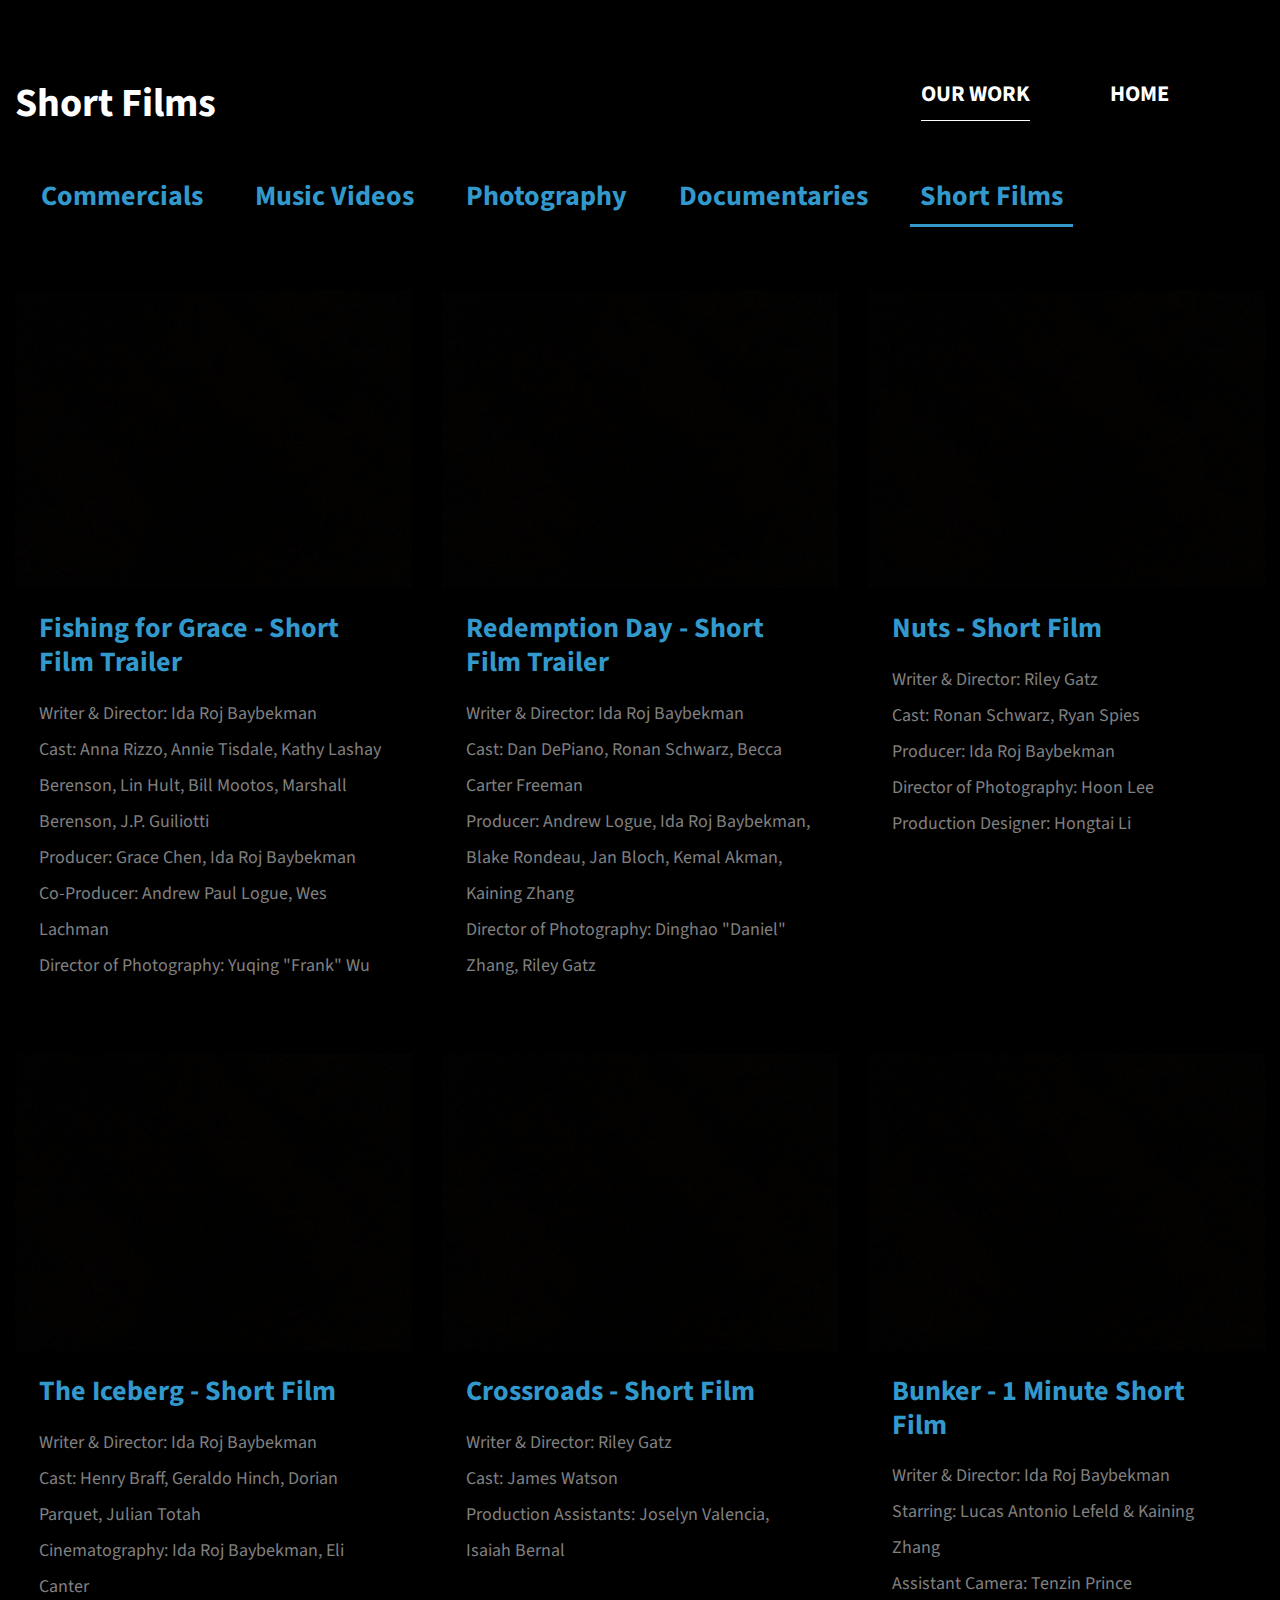
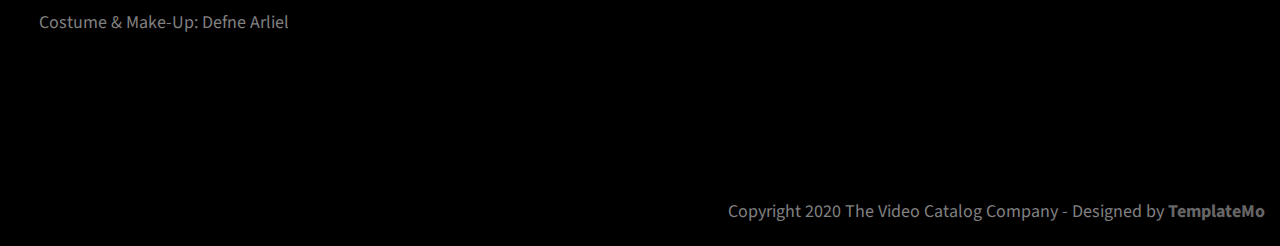
<file: works/shorts.html>
<!DOCTYPE html>
<html lang="en">

<head>
    <meta charset="UTF-8">
    <meta name="viewport" content="width=device-width, initial-scale=1.0">
    <title>Short films</title>
    <link rel="stylesheet" href="fontawesome/css/all.min.css"> <!-- https://fontawesome.com/ -->
    <link href="https://fonts.googleapis.com/css2?family=Source+Sans+Pro&display=swap" rel="stylesheet">
    <!-- https://fonts.google.com/ -->
    <link rel="stylesheet" href="css/bootstrap.min.css">
    <link rel="stylesheet" href="css/templatemo-video-catalog.css">
<!--

TemplateMo 552 Video Catalog

https://templatemo.com/tm-552-video-catalog

-->
<style>
body{
background-color: black; 
}
h2{
color: white;
font-weight: bolder;
}
p{
color: gray;
}
a,h3{
font-weight: bold;
}
</style> 
</head>

<body>
    <div class="tm-page-wrap mx-auto">
        <div class="position-relative">
            <div class="position-absolute tm-site-header">
                <div class="container-fluid position-relative">
                    <div class="row">
                        
                        <div class="col-5 col-md-8 ml-auto mr-0">
                            <div class="tm-site-nav">
                                <nav class="navbar navbar-expand-lg mr-0 ml-auto" id="tm-main-nav">
                                    <button class="navbar-toggler tm-bg-black py-2 px-3 mr-0 ml-auto collapsed" type="button"
                                        data-toggle="collapse" data-target="#navbar-nav" aria-controls="navbar-nav"
                                        aria-expanded="false" aria-label="Toggle navigation">
                                        <span>
                                            <i class="fas fa-bars tm-menu-closed-icon"></i>
                                            <i class="fas fa-times tm-menu-opened-icon"></i>
                                        </span>
                                    </button>
                                    <div class="collapse navbar-collapse tm-nav" id="navbar-nav">
                                        <ul class="navbar-nav text-uppercase">
                                            <li class="nav-item active">
                                                <a class="nav-link tm-nav-link" href="#">Our Work <span class="sr-only">(current)</span></a>
                                            </li>
                                            <li class="nav-item">
                                                <a class="nav-link tm-nav-link" href="../index.html">Home</a>
                                            </li>
                                        </ul>
                                    </div>
                                </nav>
                            </div>
                        </div>
                    </div>
                </div>
            </div>
           

            
            
            <i id="tm-video-control-button" class="fas fa-pause"></i>
        </div>

        <div class="container-fluid">
            <div id="content" class="mx-auto tm-content-container">
                <main>
                    <div class="row">
                        <div class="col-12">
                            <h2 class="tm-page-title mb-4">Short Films</h2>
                            <div class="tm-categories-container mb-5">
                                <ul class="nav tm-category-list">
                                  
                                    <li class="nav-item tm-category-item"><a href="commercial.html" class="nav-link tm-category-link">Commercials</a></li>
                                    <li class="nav-item tm-category-item"><a href="mv.html" class="nav-link tm-category-link">Music Videos</a></li>
                                    <li class="nav-item tm-category-item"><a href="#" class="nav-link tm-category-link">Photography</a></li>
                                    <li class="nav-item tm-category-item"><a href="documentary.html" class="nav-link tm-category-link">Documentaries</a></li>
                                    <li class="nav-item tm-category-item"><a href="shorts.html" class="nav-link tm-category-link active">Short Films</a></li>
                                </ul>
                            </div>        
                        </div>
                    </div>
                    
                    <div class="row tm-catalog-item-list">
                        <div class="col-lg-4 col-md-6 col-sm-12 tm-catalog-item">
                            <div class="position-relative tm-thumbnail-container">
                                <img src="img/background.jpg" alt="Image" class="img-fluid tm-catalog-item-img">    
                                 <iframe title="vimeo-player" class="position-absolute tm-img-overlay" src="https://player.vimeo.com/video/847814963?h=aaf7e01fb3" width="640" height="360" frameborder="0" allowfullscreen>
                                <i class="fas fa-play tm-overlay-icon"></i>
                                </iframe>
                            </div>    
                            <div class="p-4 tm-bg-gray tm-catalog-item-description">
                                <h3 class="tm-text-primary mb-3 tm-catalog-item-title">Fishing for Grace - Short Film Trailer</h3>
                                <p class="tm-catalog-item-text">
								Writer & Director: Ida Roj Baybekman
								<br>Cast: Anna Rizzo, Annie Tisdale, Kathy Lashay Berenson, Lin Hult, Bill Mootos, Marshall Berenson, J.P. Guiliotti
								<br>Producer: Grace Chen, Ida Roj Baybekman
								<br>Co-Producer: Andrew Paul Logue, Wes Lachman
								<br>Director of Photography: Yuqing "Frank" Wu
								</p>
                            </div>
                        </div>
                        <div class="col-lg-4 col-md-6 col-sm-12 tm-catalog-item">
                            <div class="position-relative tm-thumbnail-container">
                                <img src="img/background.jpg" alt="Image" class="img-fluid tm-catalog-item-img">    
                                <iframe title="vimeo-player" class="position-absolute tm-img-overlay" src="https://player.vimeo.com/video/847815918?h=4c38066dbc" width="640" height="360" frameborder="0"    allowfullscreen>
                                <i class="fas fa-play tm-overlay-icon"></i>
                                </iframe>
                            </div>    
                            <div class="p-4 tm-bg-gray tm-catalog-item-description">
                                <h3 class="tm-text-primary mb-3 tm-catalog-item-title">Redemption Day - Short Film Trailer</h3>
                                <p class="tm-catalog-item-text">
								Writer & Director: Ida Roj Baybekman
								<br>Cast: Dan DePiano, Ronan Schwarz, Becca Carter Freeman
								<br>Producer: Andrew Logue, Ida Roj Baybekman, Blake Rondeau, Jan Bloch, Kemal Akman, Kaining Zhang
								<br>Director of Photography: Dinghao "Daniel" Zhang, Riley Gatz
								</p>
                            </div>
                        </div>
                        <div class="col-lg-4 col-md-6 col-sm-12 tm-catalog-item">
                            <div class="position-relative tm-thumbnail-container">
                                <img src="img/background.jpg" alt="Image" class="img-fluid tm-catalog-item-img">    
                                <iframe title="vimeo-player" class="position-absolute tm-img-overlay" src="https://player.vimeo.com/video/847818766?h=2ff5aa9346" width="640" height="360" frameborder="0"    allowfullscreen>
                                <i class="fas fa-play tm-overlay-icon"></i>
                                </iframe>
                            </div>    
                            <div class="p-4 tm-bg-gray tm-catalog-item-description">
                                <h3 class="tm-text-primary mb-3 tm-catalog-item-title">Nuts - Short Film</h3>
                                <p class="tm-catalog-item-text">
                                Writer & Director: Riley Gatz
								<br>Cast: Ronan Schwarz, Ryan Spies
								<br>Producer: Ida Roj Baybekman
								<br>Director of Photography: Hoon Lee
								<br>Production Designer: Hongtai Li</p>
                            </div>
                        </div>
                        <div class="col-lg-4 col-md-6 col-sm-12 tm-catalog-item">
                            <div class="position-relative tm-thumbnail-container">
                                <img src="img/background.jpg" alt="Image" class="img-fluid tm-catalog-item-img">    
                                <iframe title="vimeo-player" class="position-absolute tm-img-overlay" src="https://player.vimeo.com/video/847820795?h=319b3b83df" width="640" height="360" frameborder="0"    allowfullscreen>
                                <i class="fas fa-play tm-overlay-icon"></i>
                                </iframe>
                            </div>    
                            <div class="p-4 tm-bg-gray tm-catalog-item-description">
                                <h3 class="tm-text-primary mb-3 tm-catalog-item-title">The Iceberg - Short Film</h3>
                                <p class="tm-catalog-item-text">Writer & Director: Ida Roj Baybekman
								<br>Cast: Henry Braff, Geraldo Hinch, Dorian Parquet, Julian Totah
								<br>Cinematography: Ida Roj Baybekman, Eli Canter
								<br>Costume & Make-Up: Defne Arliel</p>
                            </div>
                        </div>
                        <div class="col-lg-4 col-md-6 col-sm-12 tm-catalog-item">
                            <div class="position-relative tm-thumbnail-container">
                                <img src="img/background.jpg" alt="Image" class="img-fluid tm-catalog-item-img">    
                                <iframe title="vimeo-player" class="position-absolute tm-img-overlay" src="https://player.vimeo.com/video/847818275?h=8a52c665b2" width="640" height="360" frameborder="0"    allowfullscreen>
                                <i class="fas fa-play tm-overlay-icon"></i>
                                </iframe>
                            </div>    
                            <div class="p-4 tm-bg-gray tm-catalog-item-description">
                                <h3 class="tm-text-primary mb-3 tm-catalog-item-title">Crossroads - Short Film</h3>
                                <p class="tm-catalog-item-text">Writer & Director: Riley Gatz
								<br>Cast: James Watson
								<br>Production Assistants: Joselyn Valencia, Isaiah Bernal</span></p>
                            </div>
                        </div>
                        <div class="col-lg-4 col-md-6 col-sm-12 tm-catalog-item">
                            <div class="position-relative tm-thumbnail-container">
                                <img src="img/background.jpg" alt="Image" class="img-fluid tm-catalog-item-img">    
                                <iframe title="vimeo-player" class="position-absolute tm-img-overlay" src="https://player.vimeo.com/video/847819927?h=c5939955d7" width="640" height="360" frameborder="0"    allowfullscreen>
                                <i class="fas fa-play tm-overlay-icon"></i>
                                </iframe>
                            </div>    
                            <div class="p-4 tm-bg-gray tm-catalog-item-description">
                                <h3 class="tm-text-primary mb-3 tm-catalog-item-title">Bunker - 1 Minute Short Film</h3>
                                <p class="tm-catalog-item-text">
                                Writer & Director: Ida Roj Baybekman
								<br>Starring: Lucas Antonio Lefeld & Kaining Zhang
								<br>Assistant Camera: Tenzin Prince</p>
                            </div>
                        </div>
                        
            			
                    </div>

                    <!-- Catalog Paging Buttons -->
                <!--
                    <div>
                        <ul class="nav tm-paging-links">
                            <li class="nav-item active"><a href="#" class="nav-link tm-paging-link">1</a></li>
                            <li class="nav-item"><a href="#" class="nav-link tm-paging-link">2</a></li>
                            <li class="nav-item"><a href="#" class="nav-link tm-paging-link">3</a></li>
                            <li class="nav-item"><a href="#" class="nav-link tm-paging-link">4</a></li>
                            <li class="nav-item"><a href="#" class="nav-link tm-paging-link">></a></li>
                        </ul>
                    </div>
                </main>
				-->
                <!-- Subscribe form and footer links -->
               
                </div> <!-- row -->

                <footer class="row pt-5">
                    <div class="col-12">
                        <p class="text-right">Copyright 2020 The Video Catalog Company 
                        
                        - Designed by <a href="https://templatemo.com" rel="nofollow" target="_parent">TemplateMo</a></p>
                    </div>
                </footer>
            </div> <!-- tm-content-container -->
        </div>

    </div> <!-- .tm-page-wrap -->

    <script src="js/jquery-3.4.1.min.js"></script>
    <script src="js/bootstrap.min.js"></script>
    <script>
        function setVideoSize() {
            const vidWidth = 1920;
            const vidHeight = 1080;
            let windowWidth = window.innerWidth;
            let newVidWidth = windowWidth;
            let newVidHeight = windowWidth * vidHeight / vidWidth;
            let marginLeft = 0;
            let marginTop = 0;

            if (newVidHeight < 500) {
                newVidHeight = 500;
                newVidWidth = newVidHeight * vidWidth / vidHeight;
            }

            if(newVidWidth > windowWidth) {
                marginLeft = -((newVidWidth - windowWidth) / 2);
            }

            if(newVidHeight > 720) {
                marginTop = -((newVidHeight - $('#tm-video-container').height()) / 2);
            }

            const tmVideo = $('#tm-video');

            tmVideo.css('width', newVidWidth);
            tmVideo.css('height', newVidHeight);
            tmVideo.css('margin-left', marginLeft);
            tmVideo.css('margin-top', marginTop);
        }

        $(document).ready(function () {
            /************** Video background *********/

            setVideoSize();

            // Set video background size based on window size
            let timeout;
            window.onresize = function () {
                clearTimeout(timeout);
                timeout = setTimeout(setVideoSize, 100);
            };

            // Play/Pause button for video background      
            const btn = $("#tm-video-control-button");

            btn.on("click", function (e) {
                const video = document.getElementById("tm-video");
                $(this).removeClass();

                if (video.paused) {
                    video.play();
                    $(this).addClass("fas fa-pause");
                } else {
                    video.pause();
                    $(this).addClass("fas fa-play");
                }
            });
        })
    </script>
</body>

</html>
</file>
<file: works/css/templatemo-video-catalog.css>
/*

TemplateMo 552 Video Catalog

https://templatemo.com/tm-552-video-catalog

*/

html { scroll-behavior: smooth; overflow-x: hidden; }

body {
    margin: 0;
    padding: 0;
    font-family: 'Source Sans Pro', sans-serif;
    font-size: 18px;
    line-height: 2em;
    overflow-x: hidden;
}

a {
    transition: all 0.3s ease;
    color: #666;
}

a:hover {
    color: #29BBCC;
    text-decoration: none;
}

h2, p { color: #666666; }

.tm-site-header {
    position: absolute;
    z-index: 1000;
    width: 100%;
    top: 0;
    left: 0;
    padding: 40px;
}

.tm-logo-container {
    display: block;
    padding: 30px;
    width: 320px;
    height: 160px;
}

.tm-site-logo { font-size: 3rem; }
.tm-site-name { font-size: 1.9rem; }

#tm-video-container {
    max-height: 720px;
    overflow: hidden;
    background-color: #333;
}

#tm-video {
    width: 100%;
    height: auto;
}

.tm-bg-black {
    background-color: rgba(0,0,0,0.5);
    color: white;
}

.tm-bg-gray { background-color: black; }
.tm-text-primary { color: #3399CC; }
.tm-text-secondary { color: #3CAFAF; }

.tm-nav-link {
    color: white;
    font-size: 1.4rem;    
}

#tm-main-nav .nav-item .nav-link { border-bottom: 1px solid transparent; }

#tm-main-nav .nav-item.active .nav-link,
#tm-main-nav .nav-item:hover .nav-link {
    border-bottom: 1px solid white;
    color: white;
}

.tm-welcome-container {
    position: absolute;
    width: 100%;
    height: 100%;
    display: flex;
    justify-content: center;
    flex-direction: column;
    z-index: 999;
}

.tm-welcome-container-inner { margin-top: 100px; }
.tm-welcome-text { font-size: 1.6rem; }

.btn {
    padding: 15px 60px;
    font-size: 1.6rem;
    border: none;
    cursor: pointer;
}

.btn-primary { background-color: #3399CC; }
.btn-primary:hover { background-color: #1674a0; }

/*
    Button hover effect: https://tympanus.net/Development/CreativeButtons/
*/

.tm-btn-animate {
    position: relative;
    overflow: hidden;
    -webkit-backface-visibility: hidden;
    -moz-backface-visibility: hidden;
    backface-visibility: hidden;
    transition: all 0.3s ease;
}

.tm-btn-animate:before {
    left: 0;
    top: -100%;
    position: absolute;
    height: 100%;
    width: 100%;
    line-height: 2.5;
    -webkit-transition: all 0.3s;
    -moz-transition: all 0.3s;
    transition: all 0.3s;
    font-family: "Font Awesome 5 Free";
    font-style: normal;
    font-weight: 900;
    line-height: 1;
    -webkit-font-smoothing: antialiased;
}

.tm-btn-animate:after {
    content: '';
    position: absolute;
    z-index: -1;
    -webkit-transition: all 0.3s;
    -moz-transition: all 0.3s;
    transition: all 0.3s;
}

.tm-btn-animate:hover:before { top: 13px; }

.tm-btn-animate span {
    display: inline-block;
    width: 100%;
    height: 100%;
    -webkit-transition: all 0.3s;
    -webkit-backface-visibility: hidden;
    -moz-transition: all 0.3s;
    -moz-backface-visibility: hidden;
    transition: all 0.3s;
    backface-visibility: hidden;
}

.tm-btn-animate:hover span {
    -webkit-transform: translateY(300%);
    -moz-transform: translateY(300%);
    -ms-transform: translateY(300%);
    transform: translateY(300%);
}

.tm-btn-cta {
    color: white;
    background-color: rgba(0,0,0,0.5);
}

.tm-btn-cta:before { font-size: 180%; }
.tm-btn-download:before { font-size: 120%; }
.tm-btn-submit:before { font-size: 120%; }
.tm-icon-down:before { content: '\f078'; }
.tm-icon-download:before { content: '\f019'; }
.tm-icon-submit:before { content: '\f1d8'; }
.tm-icon-submit:hover:before { top: 18px; }
.tm-btn-cta:hover { color: white; }

.tm-btn-download:hover,
.tm-btn-download:focus,
.tm-btn-submit:hover,
.tm-btn-submit:focus {
    color: white;
    background-color: #3399CC;
}

.tm-btn-download span { padding-top: 10px; }
.tm-btn-small { 
    padding: 10.5px 35px;
    font-size: 1.2rem; 
}

#tm-video-control-button {
    position: absolute;
    bottom: 20px;
    right: 20px;
    z-index: 1000;
}

.tm-content-container {
    max-width: 1422px;
    padding-top: 80px;
    padding-bottom: 35px;
}

.tm-page-title { font-size: 2.5rem; }
.tm-catalog-item-list { justify-content: space-between; }

.tm-catalog-item {
    max-width: 462px;
    display: flex;
    flex-direction: column;
    margin-bottom: 64px;
}

.tm-thumbnail-container { overflow: hidden; }


.tm-img-overlay {
    top: 0;
    left: 0;
    width: 100%;
    height: 100%;
    display: flex;
    align-items: center;
    justify-content: center;
    background-color: rgba(0,0,0,0.4);
    cursor: pointer;
    transition: all 0.3s ease: ;
}

.tm-overlay-icon {
    color: #a7a7a7;
    opacity: 1;
    font-size: 2rem;
    padding: 10px 15px;
    background-color: rgba(0,0,0,0.5);
    border-radius: 50%;
    width: 70px;
    height: 70px;
    display: flex;
    align-items: center;
    justify-content: center;
    padding-right: 8px;
    z-index: 1002;
    transition: all 0.3s ease;  
}

.tm-img-overlay:hover { background-color: transparent; }
.tm-img-overlay:hover .tm-overlay-icon { opacity: 0; }
.tm-catalog-item-description { flex: 1; }

.tm-categories-container {
    display: flex;
    align-items: center;
}

.tm-categories-text { margin-right: 16px; }
.tm-category-list { font-size: 1.75rem; }
.tm-category-item { margin: 16px; }

.tm-category-link {
    color: #3399CC;
    padding: 10px;
    border-bottom: 3px solid transparent;
}

.tm-category-link.active,
.tm-category-link:hover {
    border-bottom: 3px solid #3399CC;
    color: #3399CC;
}

.tm-paging-link {
    background-color: #F4F4F4;
    margin-right: 12px;
    font-size: 1.5rem;
    width: 60px;
    height: 60px;
    display: flex;
    align-items: center;
    justify-content: center;
}

.nav-item.active > .tm-paging-link,
.nav-item:hover > .tm-paging-link {
    background-color: #CCC;
    color: #666666;
}

.tm-subscribe-form { 
    display: flex; 
    align-items: center;
}

.tm-subscribe-form > input {
    padding: 5px 15px;
    margin-right: 20px;
    flex: 1;
    max-width: 382px;
}

.tm-footer-links > li { margin-bottom: 10px; }

/*Video detail page*/

.tm-video-title { font-size: 2.5rem; }
.tm-share-box { 
    font-size: 1.4rem; 
    padding: 3rem;
}
.tm-share-box-title { font-size: 1.4rem; }

.tm-bg-white {
    background-color: white;
    border: 1px solid #CDCECF;
    border-radius: 5px;
}

.tm-share-button {
    width: 52px;
    height: 52px;
    display: flex;
    align-items: center;
    justify-content: center;
    margin-right: 24px;
}

.tm-share-button:last-child { margin-right: 0; }
.tm-text-link { color: #3399CC; }

.tm-likes-box,
.tm-btn-download {
    width: 280px;
    height: 60px;
}

.tm-likes-box { padding-top: 12px; }
.tm-video-description-box { max-width: 920px; }
.tm-text-gray { color: #6F7071; }

.tm-fixed-header {
    background-position: center;
    background-repeat: no-repeat;
    background-attachment: fixed;
    background-size: cover;    
    background-color: #666;
}

#tm-fixed-header-bg { height: 450px; }
.tm-fixed-header-1 { background-image: url(../img/video-detail-1.jpg); }
.tm-fixed-header-2 { background-image: url(../img/about-1.jpg); }
.tm-fixed-header-3 { background-image: url(../img/contact-1.jpg); }

video {
  width: 100%;
  height: auto;
}

.fa-facebook { color: #3b5998; }
.fa-twitter { color: #00acee; }
.fa-pinterest { color: #c8232c; }
.tm-liked-icon { display: none; }
.tm-not-liked-icon { display: inline-block; }
.tm-liked-icon, .tm-not-liked-icon { margin-top: 3px; }
.tm-liked .tm-liked-icon { display: inline-block; }
.tm-liked .tm-not-liked-icon { display: none; }
.tm-welcome-text-2 { max-width: 575px; }
.tm-share-button:hover { background-color: #e9ecef; }

/*About*/
.tm-about-text-container { max-width: 920px; }

.parallax-window {
    min-height: 270px;
    background: transparent;
}

.parallax-window-2 {
    min-height: 360px;
}

.tm-about-icon {
    color: #999;
}

/* Contact */
.mapouter{
    position:relative;
    text-align:right;
    height:540px;
    width:100%;
}

.gmap_canvas {
    overflow:hidden;
    background:none!important;
    height:540px;
    width:100%;
}

.form-control {
    font-size: 1.2rem;
    padding: 21px 25px;
}

.form-group {
    margin-bottom: 35px;
}

#contact-select {
    height: 60px;
    border-radius: 0;
}

#contact-select:not([multiple]) {
  -webkit-appearance: none;
  -moz-appearance: none;
  background-position: right 15px center;
  background-repeat: no-repeat;
  background-image: url(../img/select-arrow.png);
  padding: 14px 20px;
  padding-right: 20px;
  color: #666;
}
.tm-testimonial-text {
    max-width: 420px;
    font-style: italic;
}

@media (min-width: 992px) {
    #tm-main-nav .nav-item { margin: 20px 40px; }
    .navbar-expand-lg .navbar-nav .nav-link { padding: 8px 0px; }
    .navbar-expand-lg .navbar-collapse { justify-content: flex-end; }
}

@media (max-width: 1419px) {
    .tm-catalog-item { margin-bottom: 30px; }
}

@media (max-width: 991px) {
    .navbar {
        max-width: 220px;
        position: absolute;
        top: 0;
        right: 0;
        padding: 0;
    }
    
    .navbar-collapse {
        background-color: rgba(0,0,0,0.5);
        border-radius: 5px;
        border-top-right-radius: 0;
        padding: 10px 15px;
    }

    .nav-item { margin-bottom: 10px; }

    .navbar-toggler {
        border-bottom-left-radius: 0;
        border-bottom-right-radius: 0;
        width: 52px;
        height: 40px;
    }

    .navbar-toggler.collapsed {
        border-bottom-left-radius: .25rem;
        border-bottom-right-radius: .25rem;   
    }

    .navbar-toggler i.tm-menu-opened-icon { display: block; }
    .navbar-toggler i.tm-menu-closed-icon { display: none; }
    .navbar-toggler.collapsed i.tm-menu-opened-icon { display: none; }
    .navbar-toggler.collapsed i.tm-menu-closed-icon { display: block; }
    .tm-welcome-container-inner { margin-top: 150px; }
    .tm-welcome-text { font-size: 1.4rem; }

    #tm-video {
        width: 888px;
        height: 500px;
    }

    .tm-logo-container {
        height: 160px;
        width: 250px;
    }

    .tm-site-header { padding: 20px; }
    .tm-catalog-item-list { max-width: 924px; }
    .tm-share-box { max-width: 400px; }
}

@media (max-width: 879px) {
    .tm-categories-container {
        flex-direction: column;
        align-items: flex-start;
    }
}

@media (max-width: 640px) {
    .tm-subscribe-form { 
        flex-direction: column; 
        align-items: stretch;
    }

    .tm-subscribe-form > input {
       max-width: 100%;
    }

    .tm-subscribe-form input {
        margin-right: 0;
        margin-bottom: 15px;
    }

    .tm-share-box {
        padding-left: 1.5rem;
        padding-right: 1.5rem;
    }
}

@media (max-width: 419px) {
    .tm-testimonial {
        flex-direction: column;
    }
}
</file>
